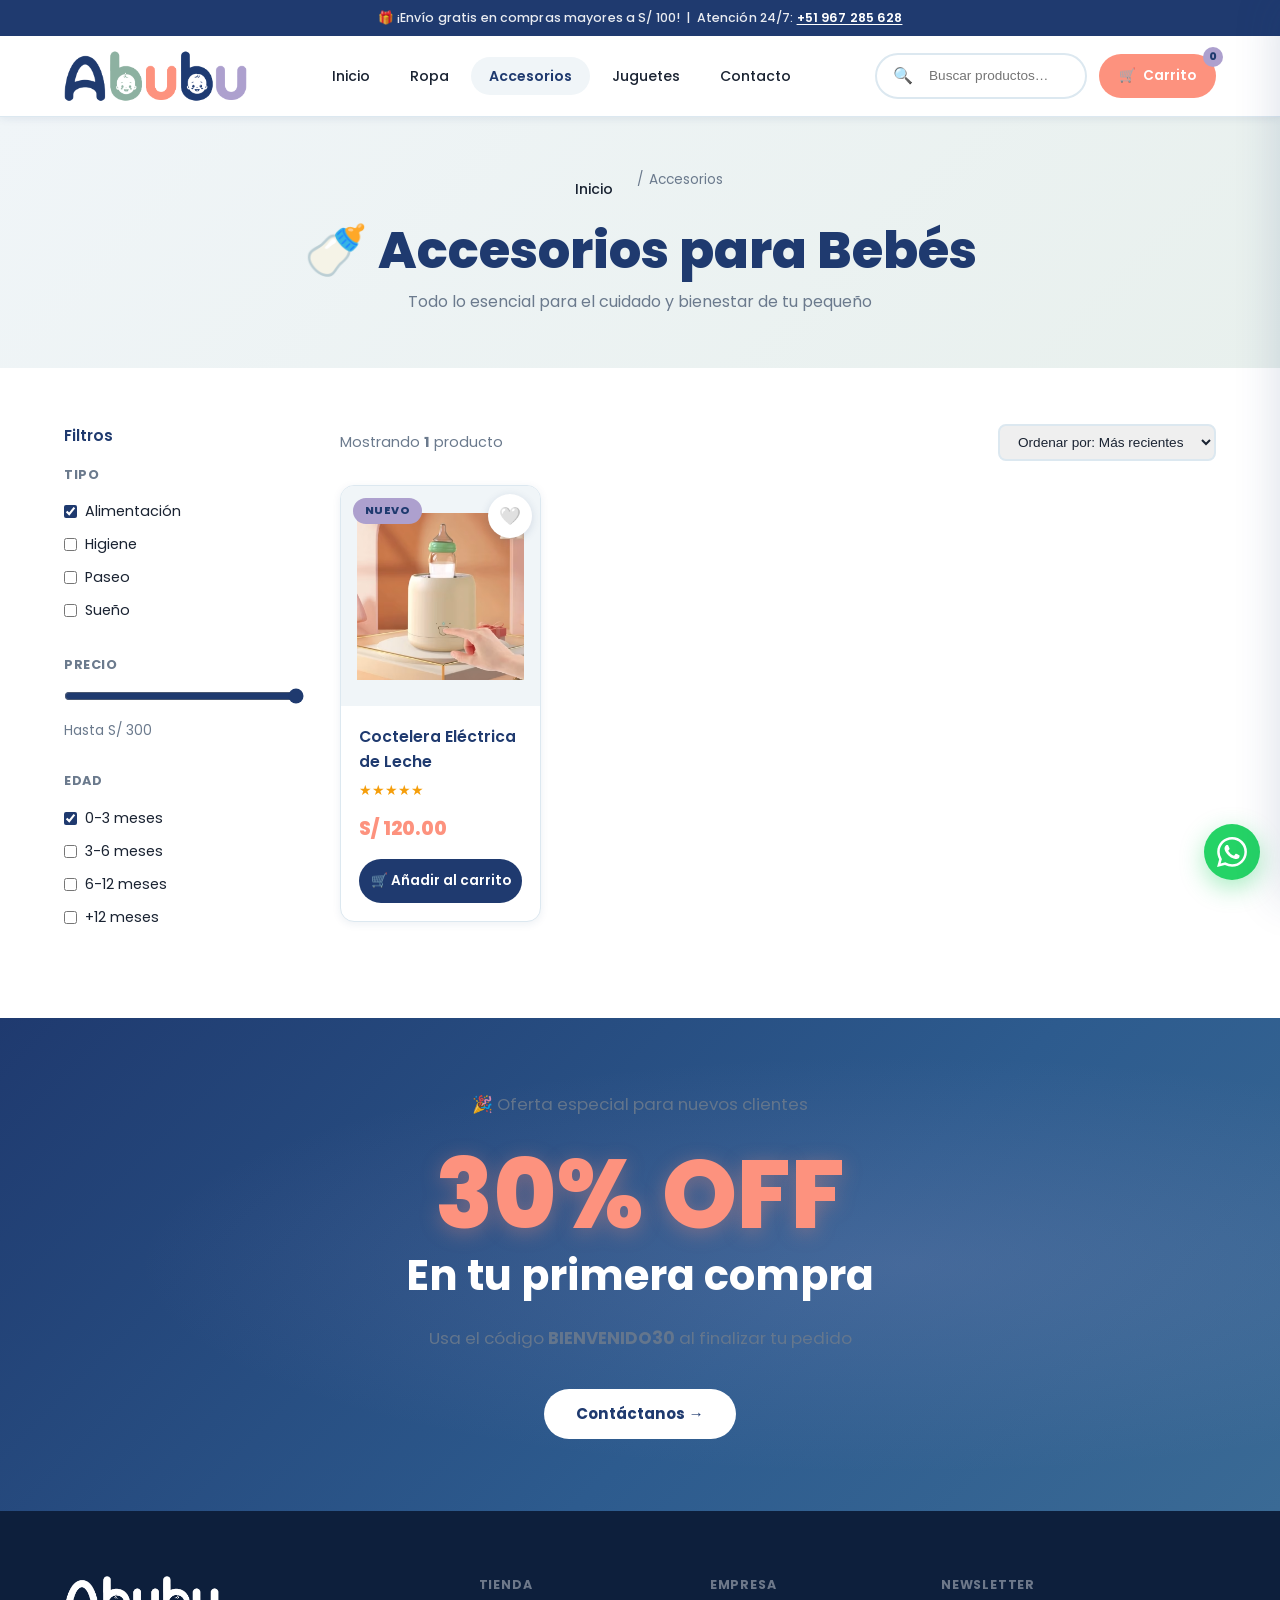
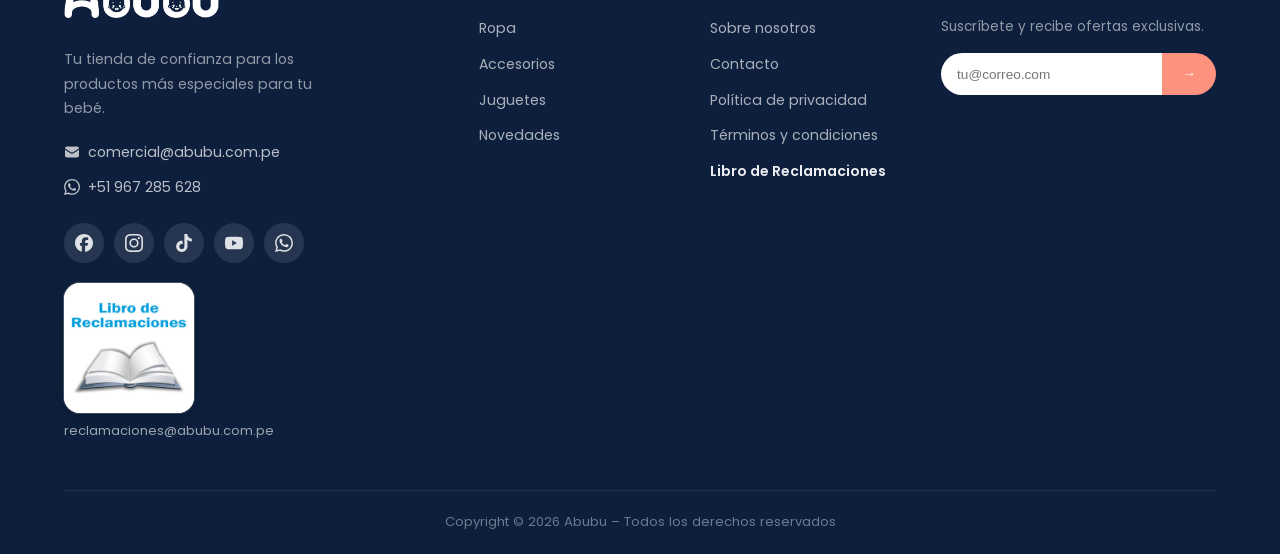
<file: accesorios.html>
<!DOCTYPE html>
<html lang="es">
<head>
  <meta charset="UTF-8">
  <meta name="viewport" content="width=device-width, initial-scale=1.0">

  <!-- ══ SEO PRINCIPAL ══ -->
  <title>Accesorios para Bebés – Cocteleras, Biberones y más | Abubu</title>
  <meta name="description" content="Accesorios esenciales para el cuidado de tu bebé en Perú. Cocteleras eléctricas, biberones, chupetes y más. Compra segura en abubu.com.pe">
  <meta name="keywords" content="accesorios bebé Perú, coctelera eléctrica leche, biberón bebé, chupete bebé, accesorios cuidado bebé, accesorios bebé Lima">
  <meta name="author" content="Abubu">
  <meta name="robots" content="index, follow, max-snippet:-1, max-image-preview:large, max-video-preview:-1">
  <meta name="theme-color" content="#1f3a6f">
  <link rel="icon" href="img/favicon.ico" sizes="any">
  <link rel="icon" type="image/png" sizes="32x32" href="img/favicon-32.png">
  <link rel="icon" type="image/png" sizes="192x192" href="img/favicon-192.png">
  <link rel="apple-touch-icon" href="img/apple-touch-icon.png">
  <link rel="canonical" href="https://abubu.com.pe/accesorios.html">
  <meta name="google-site-verification" content="PEGA_AQUI_TU_CODIGO_GSC">

  <!-- ══ OPEN GRAPH ══ -->
  <meta property="og:type"        content="website">
  <meta property="og:url"         content="https://abubu.com.pe/accesorios.html">
  <meta property="og:title"       content="Accesorios para Bebés – Cocteleras, Biberones y más | Abubu">
  <meta property="og:description" content="Accesorios esenciales para el cuidado de tu bebé. Cocteleras eléctricas, biberones, chupetes y más.">
  <meta property="og:image"       content="https://abubu.com.pe/img/LOGO%20-%20ABUBU.png">
  <meta property="og:site_name"   content="Abubu">
  <meta property="og:locale"      content="es_PE">

  <!-- ══ TWITTER CARD ══ -->
  <meta name="twitter:card"        content="summary_large_image">
  <meta name="twitter:title"       content="Accesorios para Bebés – Cocteleras, Biberones y más | Abubu">
  <meta name="twitter:description" content="Accesorios esenciales para el cuidado de tu bebé. Envío rápido en Perú.">
  <meta name="twitter:image"       content="https://abubu.com.pe/img/LOGO%20-%20ABUBU.png">

  <!-- ══ FUENTES ══ -->
  <link rel="preconnect" href="https://fonts.googleapis.com">
  <link rel="preconnect" href="https://fonts.gstatic.com" crossorigin>
  <link href="https://fonts.googleapis.com/css2?family=Poppins:wght@400;500;600;700;800&display=swap" rel="stylesheet">
  <link rel="stylesheet" href="css/styles.css">

  <!-- ══ DATOS ESTRUCTURADOS JSON-LD ══ -->
  <script type="application/ld+json">
  {
    "@context": "https://schema.org",
    "@type": "CollectionPage",
    "name": "Accesorios para Bebés – Abubu",
    "url": "https://abubu.com.pe/accesorios.html",
    "description": "Accesorios esenciales para el cuidado de tu bebé. Cocteleras, biberones, chupetes y más.",
    "isPartOf": {"@type": "WebSite", "name": "Abubu", "url": "https://abubu.com.pe"},
    "breadcrumb": {
      "@type": "BreadcrumbList",
      "itemListElement": [
        {"@type":"ListItem","position":1,"name":"Inicio","item":"https://abubu.com.pe/"},
        {"@type":"ListItem","position":2,"name":"Accesorios","item":"https://abubu.com.pe/accesorios.html"}
      ]
    }
  }
  </script>
</head>
<body>

<!-- ===== HEADER ===== -->
<header>
  <div class="header-top">
    🎁 ¡Envío gratis en compras mayores a S/ 100! &nbsp;|&nbsp; Atención 24/7:
    <a href="https://wa.me/51967285628" target="_blank" rel="noopener noreferrer">+51 967 285 628</a>
  </div>
  <div class="header-main container">
    <a href="index.html" class="logo">
      <img src="img/LOGO - ABUBU.png" alt="Abubu – Tienda para bebés">
    </a>

    <nav>
      <ul>
        <li><a href="index.html">Inicio</a></li>
        <li><a href="ropa.html">Ropa</a></li>
        <li><a href="accesorios.html" class="active">Accesorios</a></li>
        <li><a href="juguetes.html">Juguetes</a></li>
        <li><a href="contacto.html">Contacto</a></li>
      </ul>
    </nav>

    <div class="header-actions">
      <div class="search-box">
        <button aria-label="Buscar">🔍</button>
        <input type="text" placeholder="Buscar productos…" aria-label="Buscar productos">
      </div>
      <button class="cart-btn" aria-label="Ver carrito">
        🛒 <span class="cart-label">Carrito</span>
        <span class="cart-count">0</span>
      </button>
      <button class="hamburger" aria-label="Menú">
        <span></span><span></span><span></span>
      </button>
    </div>
  </div>
</header>

<!-- ===== PAGE HERO ===== -->
<section class="page-hero">
  <div class="container">
    <nav class="breadcrumb" aria-label="Breadcrumb">
      <a href="index.html">Inicio</a> <span>/</span> <span>Accesorios</span>
    </nav>
    <h1>🍼 Accesorios para Bebés</h1>
    <p>Todo lo esencial para el cuidado y bienestar de tu pequeño</p>
  </div>
</section>

<!-- ===== SHOP LAYOUT ===== -->
<div class="container">
  <div class="shop-layout">

    <!-- FILTROS -->
    <aside class="filters">
      <h3>Filtros</h3>

      <div class="filter-group">
        <h4>Tipo</h4>
        <label><input type="checkbox" checked> Alimentación</label>
        <label><input type="checkbox"> Higiene</label>
        <label><input type="checkbox"> Paseo</label>
        <label><input type="checkbox"> Sueño</label>
      </div>

      <div class="filter-group">
        <h4>Precio</h4>
        <input type="range" class="price-slider" min="0" max="300" value="300">
        <p style="font-size:.85rem; margin-top:8px;">Hasta S/ 300</p>
      </div>

      <div class="filter-group">
        <h4>Edad</h4>
        <label><input type="checkbox" checked> 0-3 meses</label>
        <label><input type="checkbox"> 3-6 meses</label>
        <label><input type="checkbox"> 6-12 meses</label>
        <label><input type="checkbox"> +12 meses</label>
      </div>
    </aside>

    <!-- PRODUCTOS -->
    <div class="shop-products">
      <div class="shop-top">
        <p>Mostrando <strong>1</strong> producto</p>
        <select class="sort-select" aria-label="Ordenar por">
          <option>Ordenar por: Más recientes</option>
          <option>Precio: Menor a mayor</option>
          <option>Precio: Mayor a menor</option>
          <option>Más vendidos</option>
        </select>
      </div>

      <div class="products-grid">

        <div class="product-card">
          <div class="product-img">
            <span class="product-tag">Nuevo</span>
            <img src="img/productos/coctelera-electrica.avif" alt="Coctelera Eléctrica de Leche">
            <button class="wishlist-btn" aria-label="Favoritos">🤍</button>
          </div>
          <div class="product-body">
            <h3>Coctelera Eléctrica de Leche</h3>
            <div class="stars">★★★★★</div>
            <div class="price">S/ 120.00</div>
            <button class="add-cart-btn"
              data-id="coctelera-electrica"
              data-name="Coctelera Eléctrica de Leche"
              data-price="120"
              data-img="img/productos/coctelera-electrica.avif">
              🛒 Añadir al carrito
            </button>
          </div>
        </div>

      </div>
    </div>
  </div>
</div>

<!-- ===== PROMO BANNER ===== -->
<section class="promo-banner">
  <div class="container">
    <p>🎉 Oferta especial para nuevos clientes</p>
    <div class="discount">30% OFF</div>
    <h2>En tu primera compra</h2>
    <p>Usa el código <strong>BIENVENIDO30</strong> al finalizar tu pedido</p>
    <a href="contacto.html" class="promo-cta">Contáctanos →</a>
  </div>
</section>

<!-- ===== FOOTER ===== -->
<footer>
  <div class="container">
    <div class="footer-grid">
      <div class="footer-brand">
        <a href="index.html" class="footer-logo-wrap">
          <img src="img/logo-abubu-blanco.png" alt="Abubu – Tienda para bebés">
        </a>
        <p>Tu tienda de confianza para los productos más especiales para tu bebé.</p>
        <ul class="footer-contact">
          <li>
            <a href="mailto:comercial@abubu.com.pe">
              <svg viewBox="0 0 24 24" aria-hidden="true" focusable="false"><path d="M1.5 8.67v8.58a3 3 0 0 0 3 3h15a3 3 0 0 0 3-3V8.67l-8.928 5.493a3 3 0 0 1-3.144 0L1.5 8.67Z"/><path d="M22.5 6.908V6.75a3 3 0 0 0-3-3h-15a3 3 0 0 0-3 3v.158l9.714 5.978a1.5 1.5 0 0 0 1.572 0L22.5 6.908Z"/></svg>
              comercial@abubu.com.pe
            </a>
          </li>
          <li>
            <a href="https://wa.me/51967285628" target="_blank" rel="noopener noreferrer">
              <svg viewBox="0 0 24 24" aria-hidden="true" focusable="false"><path d="M17.472 14.382c-.297-.149-1.758-.867-2.03-.967-.273-.099-.471-.148-.67.15-.197.297-.767.966-.94 1.164-.173.199-.347.223-.644.075-.297-.15-1.255-.463-2.39-1.475-.883-.788-1.48-1.761-1.653-2.059-.173-.297-.018-.458.13-.606.134-.133.298-.347.446-.52.149-.174.198-.298.298-.497.099-.198.05-.371-.025-.52-.075-.149-.669-1.612-.916-2.207-.242-.579-.487-.5-.669-.51-.173-.008-.371-.01-.57-.01-.198 0-.52.074-.792.372-.272.297-1.04 1.016-1.04 2.479 0 1.462 1.065 2.875 1.213 3.074.149.198 2.096 3.2 5.077 4.487.709.306 1.262.489 1.694.625.712.227 1.36.195 1.871.118.571-.085 1.758-.719 2.006-1.413.248-.694.248-1.289.173-1.413-.074-.124-.272-.198-.57-.347m-5.421 7.403h-.004a9.87 9.87 0 01-5.031-1.378l-.361-.214-3.741.982.998-3.648-.235-.374a9.86 9.86 0 01-1.51-5.26c.001-5.45 4.436-9.884 9.888-9.884 2.64 0 5.122 1.03 6.988 2.898a9.825 9.825 0 012.893 6.994c-.003 5.45-4.437 9.884-9.885 9.884m8.413-18.297A11.815 11.815 0 0012.05 0C5.495 0 .16 5.335.157 11.892c0 2.096.547 4.142 1.588 5.945L.057 24l6.305-1.654a11.882 11.882 0 005.683 1.448h.005c6.554 0 11.89-5.335 11.893-11.893a11.821 11.821 0 00-3.48-8.413Z"/></svg>
              +51 967 285 628
            </a>
          </li>
        </ul>
        <div class="footer-social">
          <a href="https://www.facebook.com/somosabubu" target="_blank" rel="noopener noreferrer" aria-label="Abubu en Facebook"><svg viewBox="0 0 24 24" aria-hidden="true" focusable="false"><path d="M9.101 23.691v-7.98H6.627v-3.667h2.474v-1.58c0-4.085 1.848-5.978 5.858-5.978.401 0 .955.042 1.468.103a8.68 8.68 0 0 1 1.141.195v3.325a8.623 8.623 0 0 0-.653-.036 26.805 26.805 0 0 0-.733-.009c-.707 0-1.259.096-1.675.309a1.686 1.686 0 0 0-.679.622c-.258.42-.374.995-.374 1.752v1.297h3.919l-.386 2.103-.287 1.564h-3.246v8.245C19.396 23.238 24 18.179 24 12.044c0-6.627-5.373-12-12-12s-12 5.373-12 12c0 5.628 3.874 10.35 9.101 11.647Z"/></svg></a>
          <a href="https://www.instagram.com/somosabubu/" target="_blank" rel="noopener noreferrer" aria-label="Abubu en Instagram"><svg viewBox="0 0 24 24" aria-hidden="true" focusable="false"><path d="M7.0301.084c-1.2768.0602-2.1487.264-2.911.5634-.7888.3075-1.4575.72-2.1228 1.3877-.6652.6677-1.075 1.3368-1.3802 2.127-.2954.7638-.4956 1.6365-.552 2.914-.0564 1.2775-.0689 1.6882-.0626 4.947.0062 3.2586.0206 3.6671.0825 4.9473.061 1.2765.264 2.1482.5635 2.9107.308.7889.72 1.4573 1.388 2.1228.6679.6655 1.3365 1.0743 2.1285 1.38.7632.295 1.6361.4961 2.9134.552 1.2773.056 1.6884.069 4.9462.0627 3.2578-.0062 3.668-.0207 4.9478-.0814 1.28-.0607 2.147-.2652 2.9098-.5633.7889-.3086 1.4578-.72 2.1228-1.3881.665-.6682 1.0745-1.3378 1.3795-2.1284.2957-.7632.4966-1.636.552-2.9124.056-1.2809.0692-1.6898.063-4.948-.0063-3.2583-.021-3.6668-.0817-4.9465-.0607-1.2797-.264-2.1487-.5633-2.9117-.3084-.7889-.72-1.4568-1.3876-2.1228C21.2982 1.33 20.628.9208 19.8378.6165 19.074.321 18.2017.1197 16.9244.0645 15.6471.0093 15.236-.005 11.977.0014 8.718.0076 8.31.0215 7.0301.0839m.1402 21.6932c-1.17-.0509-1.8053-.2453-2.2287-.408-.5606-.216-.96-.4771-1.3819-.895-.422-.4178-.6811-.8186-.9-1.378-.1644-.4234-.3624-1.058-.4171-2.228-.0595-1.2645-.072-1.6442-.079-4.848-.007-3.2037.0053-3.583.0607-4.848.05-1.169.2456-1.805.408-2.2282.216-.5613.4762-.96.895-1.3816.4188-.4217.8184-.6814 1.3783-.9003.423-.1651 1.0575-.3614 2.227-.4171 1.2655-.06 1.6447-.072 4.848-.079 3.2033-.007 3.5835.005 4.8495.0608 1.169.0508 1.8053.2445 2.228.408.5608.216.96.4754 1.3816.895.4217.4194.6816.8176.9005 1.3787.1653.4217.3617 1.056.4169 2.2263.0602 1.2655.0739 1.645.0796 4.848.0058 3.203-.0055 3.5834-.061 4.848-.051 1.17-.245 1.8055-.408 2.2294-.216.5604-.4763.96-.8954 1.3814-.419.4215-.8181.6811-1.3783.9-.4224.1649-1.0577.3617-2.2262.4174-1.2656.0595-1.6448.072-4.8493.079-3.2045.007-3.5825-.006-4.848-.0608M16.953 5.5864A1.44 1.44 0 1 0 18.39 4.144a1.44 1.44 0 0 0-1.437 1.4424M5.8385 12.012c.0067 3.4032 2.7706 6.1557 6.173 6.1493 3.4026-.0065 6.157-2.7701 6.1506-6.1733-.0065-3.4032-2.771-6.1565-6.174-6.1498-3.403.0067-6.156 2.771-6.1496 6.1738M8 12.0077a4 4 0 1 1 4.008 3.9921A3.9996 3.9996 0 0 1 8 12.0077"/></svg></a>
          <a href="https://www.tiktok.com/@somosabubu" target="_blank" rel="noopener noreferrer" aria-label="Abubu en TikTok"><svg viewBox="0 0 24 24" aria-hidden="true" focusable="false"><path d="M12.525.02c1.31-.02 2.61-.01 3.91-.02.08 1.53.63 3.09 1.75 4.17 1.12 1.11 2.7 1.62 4.24 1.79v4.03c-1.44-.05-2.89-.35-4.2-.97-.57-.26-1.1-.59-1.62-.93-.01 2.92.01 5.84-.02 8.75-.08 1.4-.54 2.79-1.35 3.94-1.31 1.92-3.58 3.17-5.91 3.21-1.43.08-2.86-.31-4.08-1.03-2.02-1.19-3.44-3.37-3.65-5.71-.02-.5-.03-1-.01-1.49.18-1.9 1.12-3.72 2.58-4.96 1.66-1.44 3.98-2.13 6.15-1.72.02 1.48-.04 2.96-.04 4.44-.99-.32-2.15-.23-3.02.37-.63.41-1.11 1.04-1.36 1.75-.21.51-.15 1.07-.14 1.61.24 1.64 1.82 3.02 3.5 2.87 1.12-.01 2.19-.66 2.77-1.61.19-.33.4-.67.41-1.06.1-1.79.06-3.57.07-5.36.01-4.03-.01-8.05.02-12.07z"/></svg></a>
          <a href="https://www.youtube.com/@somosabubu" target="_blank" rel="noopener noreferrer" aria-label="Abubu en YouTube"><svg viewBox="0 0 24 24" aria-hidden="true" focusable="false"><path d="M23.498 6.186a3.016 3.016 0 0 0-2.122-2.136C19.505 3.545 12 3.545 12 3.545s-7.505 0-9.377.505A3.017 3.017 0 0 0 .502 6.186C0 8.07 0 12 0 12s0 3.93.502 5.814a3.016 3.016 0 0 0 2.122 2.136c1.871.505 9.376.505 9.376.505s7.505 0 9.377-.505a3.015 3.015 0 0 0 2.122-2.136C24 15.93 24 12 24 12s0-3.93-.502-5.814zM9.545 15.568V8.432L15.818 12l-6.273 3.568z"/></svg></a>
          <a href="https://wa.me/51967285628" target="_blank" rel="noopener noreferrer" aria-label="Escríbenos por WhatsApp"><svg viewBox="0 0 24 24" aria-hidden="true" focusable="false"><path d="M17.472 14.382c-.297-.149-1.758-.867-2.03-.967-.273-.099-.471-.148-.67.15-.197.297-.767.966-.94 1.164-.173.199-.347.223-.644.075-.297-.15-1.255-.463-2.39-1.475-.883-.788-1.48-1.761-1.653-2.059-.173-.297-.018-.458.13-.606.134-.133.298-.347.446-.52.149-.174.198-.298.298-.497.099-.198.05-.371-.025-.52-.075-.149-.669-1.612-.916-2.207-.242-.579-.487-.5-.669-.51-.173-.008-.371-.01-.57-.01-.198 0-.52.074-.792.372-.272.297-1.04 1.016-1.04 2.479 0 1.462 1.065 2.875 1.213 3.074.149.198 2.096 3.2 5.077 4.487.709.306 1.262.489 1.694.625.712.227 1.36.195 1.871.118.571-.085 1.758-.719 2.006-1.413.248-.694.248-1.289.173-1.413-.074-.124-.272-.198-.57-.347m-5.421 7.403h-.004a9.87 9.87 0 01-5.031-1.378l-.361-.214-3.741.982.998-3.648-.235-.374a9.86 9.86 0 01-1.51-5.26c.001-5.45 4.436-9.884 9.888-9.884 2.64 0 5.122 1.03 6.988 2.898a9.825 9.825 0 012.893 6.994c-.003 5.45-4.437 9.884-9.885 9.884m8.413-18.297A11.815 11.815 0 0012.05 0C5.495 0 .16 5.335.157 11.892c0 2.096.547 4.142 1.588 5.945L.057 24l6.305-1.654a11.882 11.882 0 005.683 1.448h.005c6.554 0 11.89-5.335 11.893-11.893a11.821 11.821 0 00-3.48-8.413Z"/></svg></a>
        </div>

        <div class="footer-lr-card">
          <a class="footer-lr-card__link" href="libro-reclamaciones.php" aria-label="Abrir el Libro de Reclamaciones Virtual">
            <picture>
              <source srcset="img/libro-reclamaciones-card.webp" type="image/webp">
              <img src="img/libro-reclamaciones-card.png" alt="Libro de Reclamaciones virtual – INDECOPI" width="600" height="600" loading="lazy" decoding="async">
            </picture>
          </a>
          <a class="footer-lr-card__mail" href="mailto:reclamaciones@abubu.com.pe">reclamaciones@abubu.com.pe</a>
        </div>

      </div>
      <div class="footer-col">
        <h4>Tienda</h4>
        <ul>
          <li><a href="ropa.html">Ropa</a></li>
          <li><a href="accesorios.html">Accesorios</a></li>
          <li><a href="juguetes.html">Juguetes</a></li>
          <li><a href="index.html#nuevos-ingresos">Novedades</a></li>
        </ul>
      </div>
      <div class="footer-col">
        <h4>Empresa</h4>
        <ul>
          <li><a href="#">Sobre nosotros</a></li>
          <li><a href="contacto.html">Contacto</a></li>
          <li><a href="#">Política de privacidad</a></li>
          <li><a href="#">Términos y condiciones</a></li>
          <li><a href="libro-reclamaciones.php" class="footer-legal-link">Libro de Reclamaciones</a></li>
        </ul>
      </div>
      <div class="footer-newsletter footer-col">
        <h4>Newsletter</h4>
        <p>Suscríbete y recibe ofertas exclusivas.</p>
        <form class="newsletter-form" id="newsletter-form">
          <input type="email" placeholder="tu@correo.com" required>
          <button type="submit">→</button>
        </form>

      </div>
    </div>
    <div class="footer-bottom">
      <p>Copyright © 2026 Abubu – Todos los derechos reservados</p>
    </div>
  </div>
</footer>

<!-- ===== CART SIDEBAR ===== -->
<div class="cart-overlay" id="cart-overlay"></div>
<div class="cart-sidebar" id="cart-sidebar">
  <div class="cart-header">
    <h3>🛒 Mi Carrito</h3>
    <button class="close-cart" aria-label="Cerrar carrito">✕</button>
  </div>
  <div class="cart-items" id="cart-items"></div>
  <div class="cart-footer">
    <div class="cart-total">
      <strong>Total:</strong>
      <span class="total-price cart-total-amount">S/ 0.00</span>
    </div>
    <button class="btn btn-primary">
      Proceder al pago →
    </button>
  </div>
</div>

<!-- ===== WHATSAPP FLOTANTE ===== -->
<a href="https://wa.me/51967285628?text=Hola%20Abubu%2C%20quiero%20informaci%C3%B3n%20sobre%20sus%20productos" class="whatsapp-float" target="_blank" rel="noopener noreferrer" aria-label="Escríbenos por WhatsApp">
  <svg viewBox="0 0 24 24" aria-hidden="true" focusable="false"><path d="M17.472 14.382c-.297-.149-1.758-.867-2.03-.967-.273-.099-.471-.148-.67.15-.197.297-.767.966-.94 1.164-.173.199-.347.223-.644.075-.297-.15-1.255-.463-2.39-1.475-.883-.788-1.48-1.761-1.653-2.059-.173-.297-.018-.458.13-.606.134-.133.298-.347.446-.52.149-.174.198-.298.298-.497.099-.198.05-.371-.025-.52-.075-.149-.669-1.612-.916-2.207-.242-.579-.487-.5-.669-.51-.173-.008-.371-.01-.57-.01-.198 0-.52.074-.792.372-.272.297-1.04 1.016-1.04 2.479 0 1.462 1.065 2.875 1.213 3.074.149.198 2.096 3.2 5.077 4.487.709.306 1.262.489 1.694.625.712.227 1.36.195 1.871.118.571-.085 1.758-.719 2.006-1.413.248-.694.248-1.289.173-1.413-.074-.124-.272-.198-.57-.347m-5.421 7.403h-.004a9.87 9.87 0 01-5.031-1.378l-.361-.214-3.741.982.998-3.648-.235-.374a9.86 9.86 0 01-1.51-5.26c.001-5.45 4.436-9.884 9.888-9.884 2.64 0 5.122 1.03 6.988 2.898a9.825 9.825 0 012.893 6.994c-.003 5.45-4.437 9.884-9.885 9.884m8.413-18.297A11.815 11.815 0 0012.05 0C5.495 0 .16 5.335.157 11.892c0 2.096.547 4.142 1.588 5.945L.057 24l6.305-1.654a11.882 11.882 0 005.683 1.448h.005c6.554 0 11.89-5.335 11.893-11.893a11.821 11.821 0 00-3.48-8.413Z"/></svg>
</a>
<script src="js/main.js"></script>
</body>
</html>
</file>
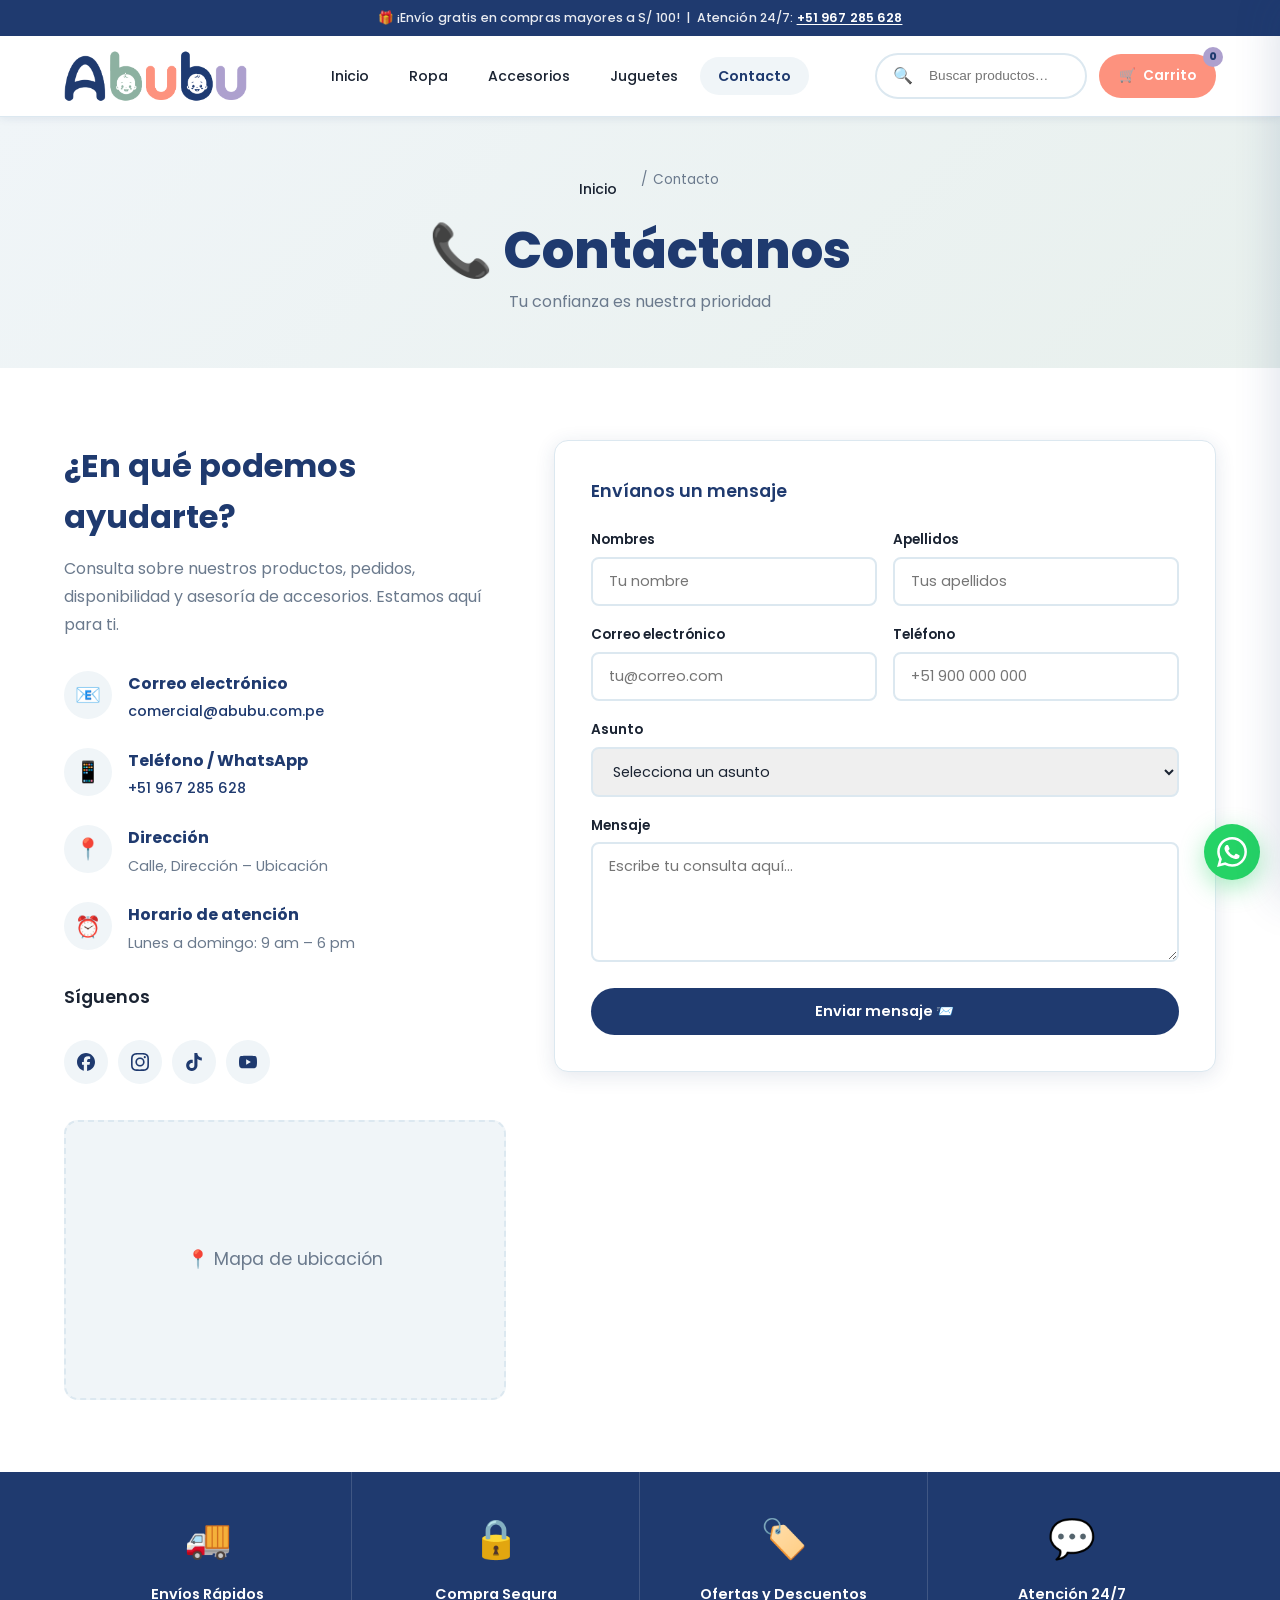
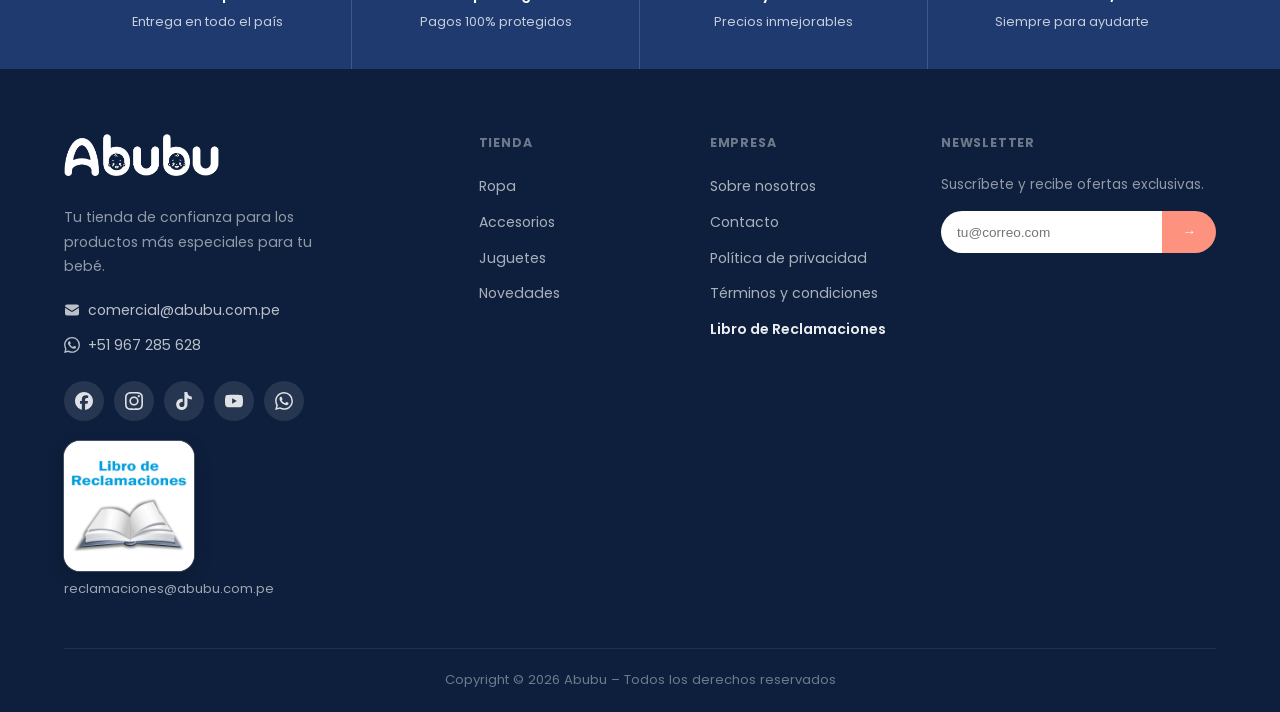
<file: contacto.html>
<!DOCTYPE html>
<html lang="es">
<head>
  <meta charset="UTF-8">
  <meta name="viewport" content="width=device-width, initial-scale=1.0">

  <!-- ══ SEO PRINCIPAL ══ -->
  <title>Contacto – Escríbenos por WhatsApp o Correo | Abubu</title>
  <meta name="description" content="Contáctanos para consultas sobre productos Abubu, pedidos, disponibilidad y envíos en Perú. Atención 24/7 por WhatsApp +51 967 285 628 y correo comercial@abubu.com.pe">
  <meta name="keywords" content="contacto Abubu, WhatsApp tienda bebé Perú, atención al cliente bebé, consultas productos bebé, pedidos bebé Lima">
  <meta name="author" content="Abubu">
  <meta name="robots" content="index, follow">
  <meta name="theme-color" content="#1f3a6f">
  <link rel="icon" href="img/favicon.ico" sizes="any">
  <link rel="icon" type="image/png" sizes="32x32" href="img/favicon-32.png">
  <link rel="icon" type="image/png" sizes="192x192" href="img/favicon-192.png">
  <link rel="apple-touch-icon" href="img/apple-touch-icon.png">
  <link rel="canonical" href="https://abubu.com.pe/contacto.html">
  <meta name="google-site-verification" content="PEGA_AQUI_TU_CODIGO_GSC">

  <!-- ══ OPEN GRAPH ══ -->
  <meta property="og:type"        content="website">
  <meta property="og:url"         content="https://abubu.com.pe/contacto.html">
  <meta property="og:title"       content="Contacto – Abubu Tienda para Bebés">
  <meta property="og:description" content="Contáctanos por WhatsApp +51 967 285 628 o correo comercial@abubu.com.pe. Atención 24/7.">
  <meta property="og:image"       content="https://abubu.com.pe/img/LOGO%20-%20ABUBU.png">
  <meta property="og:site_name"   content="Abubu">
  <meta property="og:locale"      content="es_PE">

  <!-- ══ TWITTER CARD ══ -->
  <meta name="twitter:card"        content="summary_large_image">
  <meta name="twitter:title"       content="Contacto – Abubu Tienda para Bebés">
  <meta name="twitter:description" content="Contáctanos por WhatsApp +51 967 285 628 o correo comercial@abubu.com.pe. Atención 24/7.">
  <meta name="twitter:image"       content="https://abubu.com.pe/img/LOGO%20-%20ABUBU.png">

  <!-- ══ FUENTES ══ -->
  <link rel="preconnect" href="https://fonts.googleapis.com">
  <link rel="preconnect" href="https://fonts.gstatic.com" crossorigin>
  <link href="https://fonts.googleapis.com/css2?family=Poppins:wght@400;500;600;700;800&display=swap" rel="stylesheet">
  <link rel="stylesheet" href="css/styles.css">

  <!-- ══ DATOS ESTRUCTURADOS JSON-LD ══ -->
  <script type="application/ld+json">
  {
    "@context": "https://schema.org",
    "@type": "ContactPage",
    "name": "Contacto – Abubu",
    "url": "https://abubu.com.pe/contacto.html",
    "isPartOf": {"@type": "WebSite", "name": "Abubu", "url": "https://abubu.com.pe"},
    "mainEntity": {
      "@type": "LocalBusiness",
      "name": "Abubu",
      "telephone": "+51967285628",
      "email": "comercial@abubu.com.pe",
      "sameAs": [
        "https://www.facebook.com/somosabubu",
        "https://www.instagram.com/somosabubu/",
        "https://www.tiktok.com/@somosabubu",
        "https://www.youtube.com/@somosabubu"
      ],
      "url": "https://abubu.com.pe",
      "address": {"@type": "PostalAddress", "addressCountry": "PE", "addressLocality": "Lima"},
      "openingHours": "Mo-Su 09:00-18:00"
    },
    "breadcrumb": {
      "@type": "BreadcrumbList",
      "itemListElement": [
        {"@type":"ListItem","position":1,"name":"Inicio","item":"https://abubu.com.pe/"},
        {"@type":"ListItem","position":2,"name":"Contacto","item":"https://abubu.com.pe/contacto.html"}
      ]
    }
  }
  </script>

  <style>
    .contact-section { padding: 72px 0; }
    .map-placeholder {
      background: var(--bg-soft); border-radius: var(--radius);
      height: 280px; display: flex; align-items: center;
      justify-content: center; color: var(--text-light);
      font-size: 1.1rem; margin-top: 36px;
      border: 2px dashed var(--border);
    }
    .schedule-grid { display: grid; grid-template-columns: 1fr 1fr; gap: 8px; margin-top: 16px; }
    .schedule-item {
      background: var(--bg-soft); border-radius: 8px;
      padding: 10px 14px; font-size: .85rem;
    }
    .schedule-item strong { display: block; font-size: .8rem; color: var(--text-light); }
  </style>
</head>
<body>

<!-- ===== HEADER ===== -->
<header>
  <div class="header-top">
    🎁 ¡Envío gratis en compras mayores a S/ 100! &nbsp;|&nbsp; Atención 24/7:
    <a href="https://wa.me/51967285628" target="_blank" rel="noopener noreferrer">+51 967 285 628</a>
  </div>
  <div class="header-main container">
    <a href="index.html" class="logo">
      <img src="img/LOGO - ABUBU.png" alt="Abubu – Tienda para bebés">
    </a>

    <nav>
      <ul>
        <li><a href="index.html">Inicio</a></li>
        <li><a href="ropa.html">Ropa</a></li>
        <li><a href="accesorios.html">Accesorios</a></li>
        <li><a href="juguetes.html">Juguetes</a></li>
        <li><a href="contacto.html" class="active">Contacto</a></li>
      </ul>
    </nav>

    <div class="header-actions">
      <div class="search-box">
        <button aria-label="Buscar">🔍</button>
        <input type="text" placeholder="Buscar productos…" aria-label="Buscar productos">
      </div>
      <button class="cart-btn" aria-label="Ver carrito">
        🛒 <span class="cart-label">Carrito</span>
        <span class="cart-count">0</span>
      </button>
      <button class="hamburger" aria-label="Menú">
        <span></span><span></span><span></span>
      </button>
    </div>
  </div>
</header>

<!-- ===== PAGE HERO ===== -->
<section class="page-hero">
  <div class="container">
    <nav class="breadcrumb" aria-label="Breadcrumb">
      <a href="index.html">Inicio</a> <span>/</span> <span>Contacto</span>
    </nav>
    <h1>📞 Contáctanos</h1>
    <p>Tu confianza es nuestra prioridad</p>
  </div>
</section>

<!-- ===== CONTACT ===== -->
<section class="contact-section">
  <div class="container">
    <div class="contact-grid">

      <!-- INFO -->
      <div class="contact-info">
        <h2>¿En qué podemos ayudarte?</h2>
        <p>Consulta sobre nuestros productos, pedidos, disponibilidad y asesoría de accesorios. Estamos aquí para ti.</p>

        <div class="info-item">
          <div class="info-icon">📧</div>
          <div>
            <strong>Correo electrónico</strong>
            <span><a href="mailto:comercial@abubu.com.pe">comercial@abubu.com.pe</a></span>
          </div>
        </div>

        <div class="info-item">
          <div class="info-icon">📱</div>
          <div>
            <strong>Teléfono / WhatsApp</strong>
            <span><a href="https://wa.me/51967285628" target="_blank" rel="noopener noreferrer">+51 967 285 628</a></span>
          </div>
        </div>

        <div class="info-item">
          <div class="info-icon">📍</div>
          <div>
            <strong>Dirección</strong>
            <span>Calle, Dirección – Ubicación</span>
          </div>
        </div>

        <div class="info-item">
          <div class="info-icon">⏰</div>
          <div>
            <strong>Horario de atención</strong>
            <span>Lunes a domingo: 9 am – 6 pm</span>
          </div>
        </div>

        <h3 style="margin-top:28px; margin-bottom:8px;">Síguenos</h3>
                <div class="social-links">
          <a href="https://www.facebook.com/somosabubu" class="social-link" target="_blank" rel="noopener noreferrer" aria-label="Abubu en Facebook"><svg viewBox="0 0 24 24" aria-hidden="true" focusable="false"><path d="M9.101 23.691v-7.98H6.627v-3.667h2.474v-1.58c0-4.085 1.848-5.978 5.858-5.978.401 0 .955.042 1.468.103a8.68 8.68 0 0 1 1.141.195v3.325a8.623 8.623 0 0 0-.653-.036 26.805 26.805 0 0 0-.733-.009c-.707 0-1.259.096-1.675.309a1.686 1.686 0 0 0-.679.622c-.258.42-.374.995-.374 1.752v1.297h3.919l-.386 2.103-.287 1.564h-3.246v8.245C19.396 23.238 24 18.179 24 12.044c0-6.627-5.373-12-12-12s-12 5.373-12 12c0 5.628 3.874 10.35 9.101 11.647Z"/></svg></a>
          <a href="https://www.instagram.com/somosabubu/" class="social-link" target="_blank" rel="noopener noreferrer" aria-label="Abubu en Instagram"><svg viewBox="0 0 24 24" aria-hidden="true" focusable="false"><path d="M7.0301.084c-1.2768.0602-2.1487.264-2.911.5634-.7888.3075-1.4575.72-2.1228 1.3877-.6652.6677-1.075 1.3368-1.3802 2.127-.2954.7638-.4956 1.6365-.552 2.914-.0564 1.2775-.0689 1.6882-.0626 4.947.0062 3.2586.0206 3.6671.0825 4.9473.061 1.2765.264 2.1482.5635 2.9107.308.7889.72 1.4573 1.388 2.1228.6679.6655 1.3365 1.0743 2.1285 1.38.7632.295 1.6361.4961 2.9134.552 1.2773.056 1.6884.069 4.9462.0627 3.2578-.0062 3.668-.0207 4.9478-.0814 1.28-.0607 2.147-.2652 2.9098-.5633.7889-.3086 1.4578-.72 2.1228-1.3881.665-.6682 1.0745-1.3378 1.3795-2.1284.2957-.7632.4966-1.636.552-2.9124.056-1.2809.0692-1.6898.063-4.948-.0063-3.2583-.021-3.6668-.0817-4.9465-.0607-1.2797-.264-2.1487-.5633-2.9117-.3084-.7889-.72-1.4568-1.3876-2.1228C21.2982 1.33 20.628.9208 19.8378.6165 19.074.321 18.2017.1197 16.9244.0645 15.6471.0093 15.236-.005 11.977.0014 8.718.0076 8.31.0215 7.0301.0839m.1402 21.6932c-1.17-.0509-1.8053-.2453-2.2287-.408-.5606-.216-.96-.4771-1.3819-.895-.422-.4178-.6811-.8186-.9-1.378-.1644-.4234-.3624-1.058-.4171-2.228-.0595-1.2645-.072-1.6442-.079-4.848-.007-3.2037.0053-3.583.0607-4.848.05-1.169.2456-1.805.408-2.2282.216-.5613.4762-.96.895-1.3816.4188-.4217.8184-.6814 1.3783-.9003.423-.1651 1.0575-.3614 2.227-.4171 1.2655-.06 1.6447-.072 4.848-.079 3.2033-.007 3.5835.005 4.8495.0608 1.169.0508 1.8053.2445 2.228.408.5608.216.96.4754 1.3816.895.4217.4194.6816.8176.9005 1.3787.1653.4217.3617 1.056.4169 2.2263.0602 1.2655.0739 1.645.0796 4.848.0058 3.203-.0055 3.5834-.061 4.848-.051 1.17-.245 1.8055-.408 2.2294-.216.5604-.4763.96-.8954 1.3814-.419.4215-.8181.6811-1.3783.9-.4224.1649-1.0577.3617-2.2262.4174-1.2656.0595-1.6448.072-4.8493.079-3.2045.007-3.5825-.006-4.848-.0608M16.953 5.5864A1.44 1.44 0 1 0 18.39 4.144a1.44 1.44 0 0 0-1.437 1.4424M5.8385 12.012c.0067 3.4032 2.7706 6.1557 6.173 6.1493 3.4026-.0065 6.157-2.7701 6.1506-6.1733-.0065-3.4032-2.771-6.1565-6.174-6.1498-3.403.0067-6.156 2.771-6.1496 6.1738M8 12.0077a4 4 0 1 1 4.008 3.9921A3.9996 3.9996 0 0 1 8 12.0077"/></svg></a>
          <a href="https://www.tiktok.com/@somosabubu" class="social-link" target="_blank" rel="noopener noreferrer" aria-label="Abubu en TikTok"><svg viewBox="0 0 24 24" aria-hidden="true" focusable="false"><path d="M12.525.02c1.31-.02 2.61-.01 3.91-.02.08 1.53.63 3.09 1.75 4.17 1.12 1.11 2.7 1.62 4.24 1.79v4.03c-1.44-.05-2.89-.35-4.2-.97-.57-.26-1.1-.59-1.62-.93-.01 2.92.01 5.84-.02 8.75-.08 1.4-.54 2.79-1.35 3.94-1.31 1.92-3.58 3.17-5.91 3.21-1.43.08-2.86-.31-4.08-1.03-2.02-1.19-3.44-3.37-3.65-5.71-.02-.5-.03-1-.01-1.49.18-1.9 1.12-3.72 2.58-4.96 1.66-1.44 3.98-2.13 6.15-1.72.02 1.48-.04 2.96-.04 4.44-.99-.32-2.15-.23-3.02.37-.63.41-1.11 1.04-1.36 1.75-.21.51-.15 1.07-.14 1.61.24 1.64 1.82 3.02 3.5 2.87 1.12-.01 2.19-.66 2.77-1.61.19-.33.4-.67.41-1.06.1-1.79.06-3.57.07-5.36.01-4.03-.01-8.05.02-12.07z"/></svg></a>
          <a href="https://www.youtube.com/@somosabubu" class="social-link" target="_blank" rel="noopener noreferrer" aria-label="Abubu en YouTube"><svg viewBox="0 0 24 24" aria-hidden="true" focusable="false"><path d="M23.498 6.186a3.016 3.016 0 0 0-2.122-2.136C19.505 3.545 12 3.545 12 3.545s-7.505 0-9.377.505A3.017 3.017 0 0 0 .502 6.186C0 8.07 0 12 0 12s0 3.93.502 5.814a3.016 3.016 0 0 0 2.122 2.136c1.871.505 9.376.505 9.376.505s7.505 0 9.377-.505a3.015 3.015 0 0 0 2.122-2.136C24 15.93 24 12 24 12s0-3.93-.502-5.814zM9.545 15.568V8.432L15.818 12l-6.273 3.568z"/></svg></a>
        </div>

        <div class="map-placeholder">
          📍 Mapa de ubicación
        </div>
      </div>

      <!-- FORM -->
      <div class="contact-form">
        <h3>Envíanos un mensaje</h3>
        <form id="contact-form" novalidate>
          <div class="form-row">
            <div class="form-group">
              <label for="nombres">Nombres</label>
              <input type="text" id="nombres" name="nombres" placeholder="Tu nombre" required>
            </div>
            <div class="form-group">
              <label for="apellidos">Apellidos</label>
              <input type="text" id="apellidos" name="apellidos" placeholder="Tus apellidos" required>
            </div>
          </div>

          <div class="form-row">
            <div class="form-group">
              <label for="email">Correo electrónico</label>
              <input type="email" id="email" name="email" placeholder="tu@correo.com" required>
            </div>
            <div class="form-group">
              <label for="telefono">Teléfono</label>
              <input type="tel" id="telefono" name="telefono" placeholder="+51 900 000 000">
            </div>
          </div>

          <div class="form-group">
            <label for="asunto">Asunto</label>
            <select id="asunto" name="asunto">
              <option value="">Selecciona un asunto</option>
              <option>Consulta sobre productos</option>
              <option>Estado de mi pedido</option>
              <option>Disponibilidad de talla/color</option>
              <option>Asesoría de accesorios</option>
              <option>Devoluciones y cambios</option>
              <option>Otro</option>
            </select>
          </div>

          <div class="form-group">
            <label for="mensaje">Mensaje</label>
            <textarea id="mensaje" name="mensaje" placeholder="Escribe tu consulta aquí…" required></textarea>
          </div>

          <button type="submit" class="btn btn-primary" style="width:100%; justify-content:center;">
            Enviar mensaje 📨
          </button>

          <div class="form-success" id="form-success">
            ✅ ¡Mensaje enviado! Te responderemos a la brevedad.
          </div>
        </form>
      </div>

    </div>
  </div>
</section>

<!-- ===== VALUES ===== -->
<section class="values">
  <div class="container">
    <div class="values-grid">
      <div class="value-item">
        <span class="icon">🚚</span>
        <h3>Envíos Rápidos</h3>
        <p>Entrega en todo el país</p>
      </div>
      <div class="value-item">
        <span class="icon">🔒</span>
        <h3>Compra Segura</h3>
        <p>Pagos 100% protegidos</p>
      </div>
      <div class="value-item">
        <span class="icon">🏷️</span>
        <h3>Ofertas y Descuentos</h3>
        <p>Precios inmejorables</p>
      </div>
      <div class="value-item">
        <span class="icon">💬</span>
        <h3>Atención 24/7</h3>
        <p>Siempre para ayudarte</p>
      </div>
    </div>
  </div>
</section>

<!-- ===== FOOTER ===== -->
<footer>
  <div class="container">
    <div class="footer-grid">
      <div class="footer-brand">
        <a href="index.html" class="footer-logo-wrap">
          <img src="img/logo-abubu-blanco.png" alt="Abubu – Tienda para bebés">
        </a>
        <p>Tu tienda de confianza para los productos más especiales para tu bebé.</p>
        <ul class="footer-contact">
          <li>
            <a href="mailto:comercial@abubu.com.pe">
              <svg viewBox="0 0 24 24" aria-hidden="true" focusable="false"><path d="M1.5 8.67v8.58a3 3 0 0 0 3 3h15a3 3 0 0 0 3-3V8.67l-8.928 5.493a3 3 0 0 1-3.144 0L1.5 8.67Z"/><path d="M22.5 6.908V6.75a3 3 0 0 0-3-3h-15a3 3 0 0 0-3 3v.158l9.714 5.978a1.5 1.5 0 0 0 1.572 0L22.5 6.908Z"/></svg>
              comercial@abubu.com.pe
            </a>
          </li>
          <li>
            <a href="https://wa.me/51967285628" target="_blank" rel="noopener noreferrer">
              <svg viewBox="0 0 24 24" aria-hidden="true" focusable="false"><path d="M17.472 14.382c-.297-.149-1.758-.867-2.03-.967-.273-.099-.471-.148-.67.15-.197.297-.767.966-.94 1.164-.173.199-.347.223-.644.075-.297-.15-1.255-.463-2.39-1.475-.883-.788-1.48-1.761-1.653-2.059-.173-.297-.018-.458.13-.606.134-.133.298-.347.446-.52.149-.174.198-.298.298-.497.099-.198.05-.371-.025-.52-.075-.149-.669-1.612-.916-2.207-.242-.579-.487-.5-.669-.51-.173-.008-.371-.01-.57-.01-.198 0-.52.074-.792.372-.272.297-1.04 1.016-1.04 2.479 0 1.462 1.065 2.875 1.213 3.074.149.198 2.096 3.2 5.077 4.487.709.306 1.262.489 1.694.625.712.227 1.36.195 1.871.118.571-.085 1.758-.719 2.006-1.413.248-.694.248-1.289.173-1.413-.074-.124-.272-.198-.57-.347m-5.421 7.403h-.004a9.87 9.87 0 01-5.031-1.378l-.361-.214-3.741.982.998-3.648-.235-.374a9.86 9.86 0 01-1.51-5.26c.001-5.45 4.436-9.884 9.888-9.884 2.64 0 5.122 1.03 6.988 2.898a9.825 9.825 0 012.893 6.994c-.003 5.45-4.437 9.884-9.885 9.884m8.413-18.297A11.815 11.815 0 0012.05 0C5.495 0 .16 5.335.157 11.892c0 2.096.547 4.142 1.588 5.945L.057 24l6.305-1.654a11.882 11.882 0 005.683 1.448h.005c6.554 0 11.89-5.335 11.893-11.893a11.821 11.821 0 00-3.48-8.413Z"/></svg>
              +51 967 285 628
            </a>
          </li>
        </ul>
        <div class="footer-social">
          <a href="https://www.facebook.com/somosabubu" target="_blank" rel="noopener noreferrer" aria-label="Abubu en Facebook"><svg viewBox="0 0 24 24" aria-hidden="true" focusable="false"><path d="M9.101 23.691v-7.98H6.627v-3.667h2.474v-1.58c0-4.085 1.848-5.978 5.858-5.978.401 0 .955.042 1.468.103a8.68 8.68 0 0 1 1.141.195v3.325a8.623 8.623 0 0 0-.653-.036 26.805 26.805 0 0 0-.733-.009c-.707 0-1.259.096-1.675.309a1.686 1.686 0 0 0-.679.622c-.258.42-.374.995-.374 1.752v1.297h3.919l-.386 2.103-.287 1.564h-3.246v8.245C19.396 23.238 24 18.179 24 12.044c0-6.627-5.373-12-12-12s-12 5.373-12 12c0 5.628 3.874 10.35 9.101 11.647Z"/></svg></a>
          <a href="https://www.instagram.com/somosabubu/" target="_blank" rel="noopener noreferrer" aria-label="Abubu en Instagram"><svg viewBox="0 0 24 24" aria-hidden="true" focusable="false"><path d="M7.0301.084c-1.2768.0602-2.1487.264-2.911.5634-.7888.3075-1.4575.72-2.1228 1.3877-.6652.6677-1.075 1.3368-1.3802 2.127-.2954.7638-.4956 1.6365-.552 2.914-.0564 1.2775-.0689 1.6882-.0626 4.947.0062 3.2586.0206 3.6671.0825 4.9473.061 1.2765.264 2.1482.5635 2.9107.308.7889.72 1.4573 1.388 2.1228.6679.6655 1.3365 1.0743 2.1285 1.38.7632.295 1.6361.4961 2.9134.552 1.2773.056 1.6884.069 4.9462.0627 3.2578-.0062 3.668-.0207 4.9478-.0814 1.28-.0607 2.147-.2652 2.9098-.5633.7889-.3086 1.4578-.72 2.1228-1.3881.665-.6682 1.0745-1.3378 1.3795-2.1284.2957-.7632.4966-1.636.552-2.9124.056-1.2809.0692-1.6898.063-4.948-.0063-3.2583-.021-3.6668-.0817-4.9465-.0607-1.2797-.264-2.1487-.5633-2.9117-.3084-.7889-.72-1.4568-1.3876-2.1228C21.2982 1.33 20.628.9208 19.8378.6165 19.074.321 18.2017.1197 16.9244.0645 15.6471.0093 15.236-.005 11.977.0014 8.718.0076 8.31.0215 7.0301.0839m.1402 21.6932c-1.17-.0509-1.8053-.2453-2.2287-.408-.5606-.216-.96-.4771-1.3819-.895-.422-.4178-.6811-.8186-.9-1.378-.1644-.4234-.3624-1.058-.4171-2.228-.0595-1.2645-.072-1.6442-.079-4.848-.007-3.2037.0053-3.583.0607-4.848.05-1.169.2456-1.805.408-2.2282.216-.5613.4762-.96.895-1.3816.4188-.4217.8184-.6814 1.3783-.9003.423-.1651 1.0575-.3614 2.227-.4171 1.2655-.06 1.6447-.072 4.848-.079 3.2033-.007 3.5835.005 4.8495.0608 1.169.0508 1.8053.2445 2.228.408.5608.216.96.4754 1.3816.895.4217.4194.6816.8176.9005 1.3787.1653.4217.3617 1.056.4169 2.2263.0602 1.2655.0739 1.645.0796 4.848.0058 3.203-.0055 3.5834-.061 4.848-.051 1.17-.245 1.8055-.408 2.2294-.216.5604-.4763.96-.8954 1.3814-.419.4215-.8181.6811-1.3783.9-.4224.1649-1.0577.3617-2.2262.4174-1.2656.0595-1.6448.072-4.8493.079-3.2045.007-3.5825-.006-4.848-.0608M16.953 5.5864A1.44 1.44 0 1 0 18.39 4.144a1.44 1.44 0 0 0-1.437 1.4424M5.8385 12.012c.0067 3.4032 2.7706 6.1557 6.173 6.1493 3.4026-.0065 6.157-2.7701 6.1506-6.1733-.0065-3.4032-2.771-6.1565-6.174-6.1498-3.403.0067-6.156 2.771-6.1496 6.1738M8 12.0077a4 4 0 1 1 4.008 3.9921A3.9996 3.9996 0 0 1 8 12.0077"/></svg></a>
          <a href="https://www.tiktok.com/@somosabubu" target="_blank" rel="noopener noreferrer" aria-label="Abubu en TikTok"><svg viewBox="0 0 24 24" aria-hidden="true" focusable="false"><path d="M12.525.02c1.31-.02 2.61-.01 3.91-.02.08 1.53.63 3.09 1.75 4.17 1.12 1.11 2.7 1.62 4.24 1.79v4.03c-1.44-.05-2.89-.35-4.2-.97-.57-.26-1.1-.59-1.62-.93-.01 2.92.01 5.84-.02 8.75-.08 1.4-.54 2.79-1.35 3.94-1.31 1.92-3.58 3.17-5.91 3.21-1.43.08-2.86-.31-4.08-1.03-2.02-1.19-3.44-3.37-3.65-5.71-.02-.5-.03-1-.01-1.49.18-1.9 1.12-3.72 2.58-4.96 1.66-1.44 3.98-2.13 6.15-1.72.02 1.48-.04 2.96-.04 4.44-.99-.32-2.15-.23-3.02.37-.63.41-1.11 1.04-1.36 1.75-.21.51-.15 1.07-.14 1.61.24 1.64 1.82 3.02 3.5 2.87 1.12-.01 2.19-.66 2.77-1.61.19-.33.4-.67.41-1.06.1-1.79.06-3.57.07-5.36.01-4.03-.01-8.05.02-12.07z"/></svg></a>
          <a href="https://www.youtube.com/@somosabubu" target="_blank" rel="noopener noreferrer" aria-label="Abubu en YouTube"><svg viewBox="0 0 24 24" aria-hidden="true" focusable="false"><path d="M23.498 6.186a3.016 3.016 0 0 0-2.122-2.136C19.505 3.545 12 3.545 12 3.545s-7.505 0-9.377.505A3.017 3.017 0 0 0 .502 6.186C0 8.07 0 12 0 12s0 3.93.502 5.814a3.016 3.016 0 0 0 2.122 2.136c1.871.505 9.376.505 9.376.505s7.505 0 9.377-.505a3.015 3.015 0 0 0 2.122-2.136C24 15.93 24 12 24 12s0-3.93-.502-5.814zM9.545 15.568V8.432L15.818 12l-6.273 3.568z"/></svg></a>
          <a href="https://wa.me/51967285628" target="_blank" rel="noopener noreferrer" aria-label="Escríbenos por WhatsApp"><svg viewBox="0 0 24 24" aria-hidden="true" focusable="false"><path d="M17.472 14.382c-.297-.149-1.758-.867-2.03-.967-.273-.099-.471-.148-.67.15-.197.297-.767.966-.94 1.164-.173.199-.347.223-.644.075-.297-.15-1.255-.463-2.39-1.475-.883-.788-1.48-1.761-1.653-2.059-.173-.297-.018-.458.13-.606.134-.133.298-.347.446-.52.149-.174.198-.298.298-.497.099-.198.05-.371-.025-.52-.075-.149-.669-1.612-.916-2.207-.242-.579-.487-.5-.669-.51-.173-.008-.371-.01-.57-.01-.198 0-.52.074-.792.372-.272.297-1.04 1.016-1.04 2.479 0 1.462 1.065 2.875 1.213 3.074.149.198 2.096 3.2 5.077 4.487.709.306 1.262.489 1.694.625.712.227 1.36.195 1.871.118.571-.085 1.758-.719 2.006-1.413.248-.694.248-1.289.173-1.413-.074-.124-.272-.198-.57-.347m-5.421 7.403h-.004a9.87 9.87 0 01-5.031-1.378l-.361-.214-3.741.982.998-3.648-.235-.374a9.86 9.86 0 01-1.51-5.26c.001-5.45 4.436-9.884 9.888-9.884 2.64 0 5.122 1.03 6.988 2.898a9.825 9.825 0 012.893 6.994c-.003 5.45-4.437 9.884-9.885 9.884m8.413-18.297A11.815 11.815 0 0012.05 0C5.495 0 .16 5.335.157 11.892c0 2.096.547 4.142 1.588 5.945L.057 24l6.305-1.654a11.882 11.882 0 005.683 1.448h.005c6.554 0 11.89-5.335 11.893-11.893a11.821 11.821 0 00-3.48-8.413Z"/></svg></a>
        </div>

        <div class="footer-lr-card">
          <a class="footer-lr-card__link" href="libro-reclamaciones.php" aria-label="Abrir el Libro de Reclamaciones Virtual">
            <picture>
              <source srcset="img/libro-reclamaciones-card.webp" type="image/webp">
              <img src="img/libro-reclamaciones-card.png" alt="Libro de Reclamaciones virtual – INDECOPI" width="600" height="600" loading="lazy" decoding="async">
            </picture>
          </a>
          <a class="footer-lr-card__mail" href="mailto:reclamaciones@abubu.com.pe">reclamaciones@abubu.com.pe</a>
        </div>

      </div>
      <div class="footer-col">
        <h4>Tienda</h4>
        <ul>
          <li><a href="ropa.html">Ropa</a></li>
          <li><a href="accesorios.html">Accesorios</a></li>
          <li><a href="juguetes.html">Juguetes</a></li>
          <li><a href="index.html#nuevos-ingresos">Novedades</a></li>
        </ul>
      </div>
      <div class="footer-col">
        <h4>Empresa</h4>
        <ul>
          <li><a href="#">Sobre nosotros</a></li>
          <li><a href="contacto.html">Contacto</a></li>
          <li><a href="#">Política de privacidad</a></li>
          <li><a href="#">Términos y condiciones</a></li>
          <li><a href="libro-reclamaciones.php" class="footer-legal-link">Libro de Reclamaciones</a></li>
        </ul>
      </div>
      <div class="footer-newsletter footer-col">
        <h4>Newsletter</h4>
        <p>Suscríbete y recibe ofertas exclusivas.</p>
        <form class="newsletter-form" id="newsletter-form">
          <input type="email" placeholder="tu@correo.com" required>
          <button type="submit">→</button>
        </form>

      </div>
    </div>
    <div class="footer-bottom">
      <p>Copyright © 2026 Abubu – Todos los derechos reservados</p>
    </div>
  </div>
</footer>

<!-- ===== CART SIDEBAR ===== -->
<div class="cart-overlay" id="cart-overlay"></div>
<div class="cart-sidebar" id="cart-sidebar">
  <div class="cart-header">
    <h3>🛒 Mi Carrito</h3>
    <button class="close-cart" aria-label="Cerrar carrito">✕</button>
  </div>
  <div class="cart-items" id="cart-items"></div>
  <div class="cart-footer">
    <div class="cart-total">
      <strong>Total:</strong>
      <span class="total-price cart-total-amount">S/ 0.00</span>
    </div>
    <button class="btn btn-primary">
      Proceder al pago →
    </button>
  </div>
</div>

<!-- ===== WHATSAPP FLOTANTE ===== -->
<a href="https://wa.me/51967285628?text=Hola%20Abubu%2C%20quiero%20informaci%C3%B3n%20sobre%20sus%20productos" class="whatsapp-float" target="_blank" rel="noopener noreferrer" aria-label="Escríbenos por WhatsApp">
  <svg viewBox="0 0 24 24" aria-hidden="true" focusable="false"><path d="M17.472 14.382c-.297-.149-1.758-.867-2.03-.967-.273-.099-.471-.148-.67.15-.197.297-.767.966-.94 1.164-.173.199-.347.223-.644.075-.297-.15-1.255-.463-2.39-1.475-.883-.788-1.48-1.761-1.653-2.059-.173-.297-.018-.458.13-.606.134-.133.298-.347.446-.52.149-.174.198-.298.298-.497.099-.198.05-.371-.025-.52-.075-.149-.669-1.612-.916-2.207-.242-.579-.487-.5-.669-.51-.173-.008-.371-.01-.57-.01-.198 0-.52.074-.792.372-.272.297-1.04 1.016-1.04 2.479 0 1.462 1.065 2.875 1.213 3.074.149.198 2.096 3.2 5.077 4.487.709.306 1.262.489 1.694.625.712.227 1.36.195 1.871.118.571-.085 1.758-.719 2.006-1.413.248-.694.248-1.289.173-1.413-.074-.124-.272-.198-.57-.347m-5.421 7.403h-.004a9.87 9.87 0 01-5.031-1.378l-.361-.214-3.741.982.998-3.648-.235-.374a9.86 9.86 0 01-1.51-5.26c.001-5.45 4.436-9.884 9.888-9.884 2.64 0 5.122 1.03 6.988 2.898a9.825 9.825 0 012.893 6.994c-.003 5.45-4.437 9.884-9.885 9.884m8.413-18.297A11.815 11.815 0 0012.05 0C5.495 0 .16 5.335.157 11.892c0 2.096.547 4.142 1.588 5.945L.057 24l6.305-1.654a11.882 11.882 0 005.683 1.448h.005c6.554 0 11.89-5.335 11.893-11.893a11.821 11.821 0 00-3.48-8.413Z"/></svg>
</a>
<script src="js/main.js"></script>
</body>
</html>
</file>
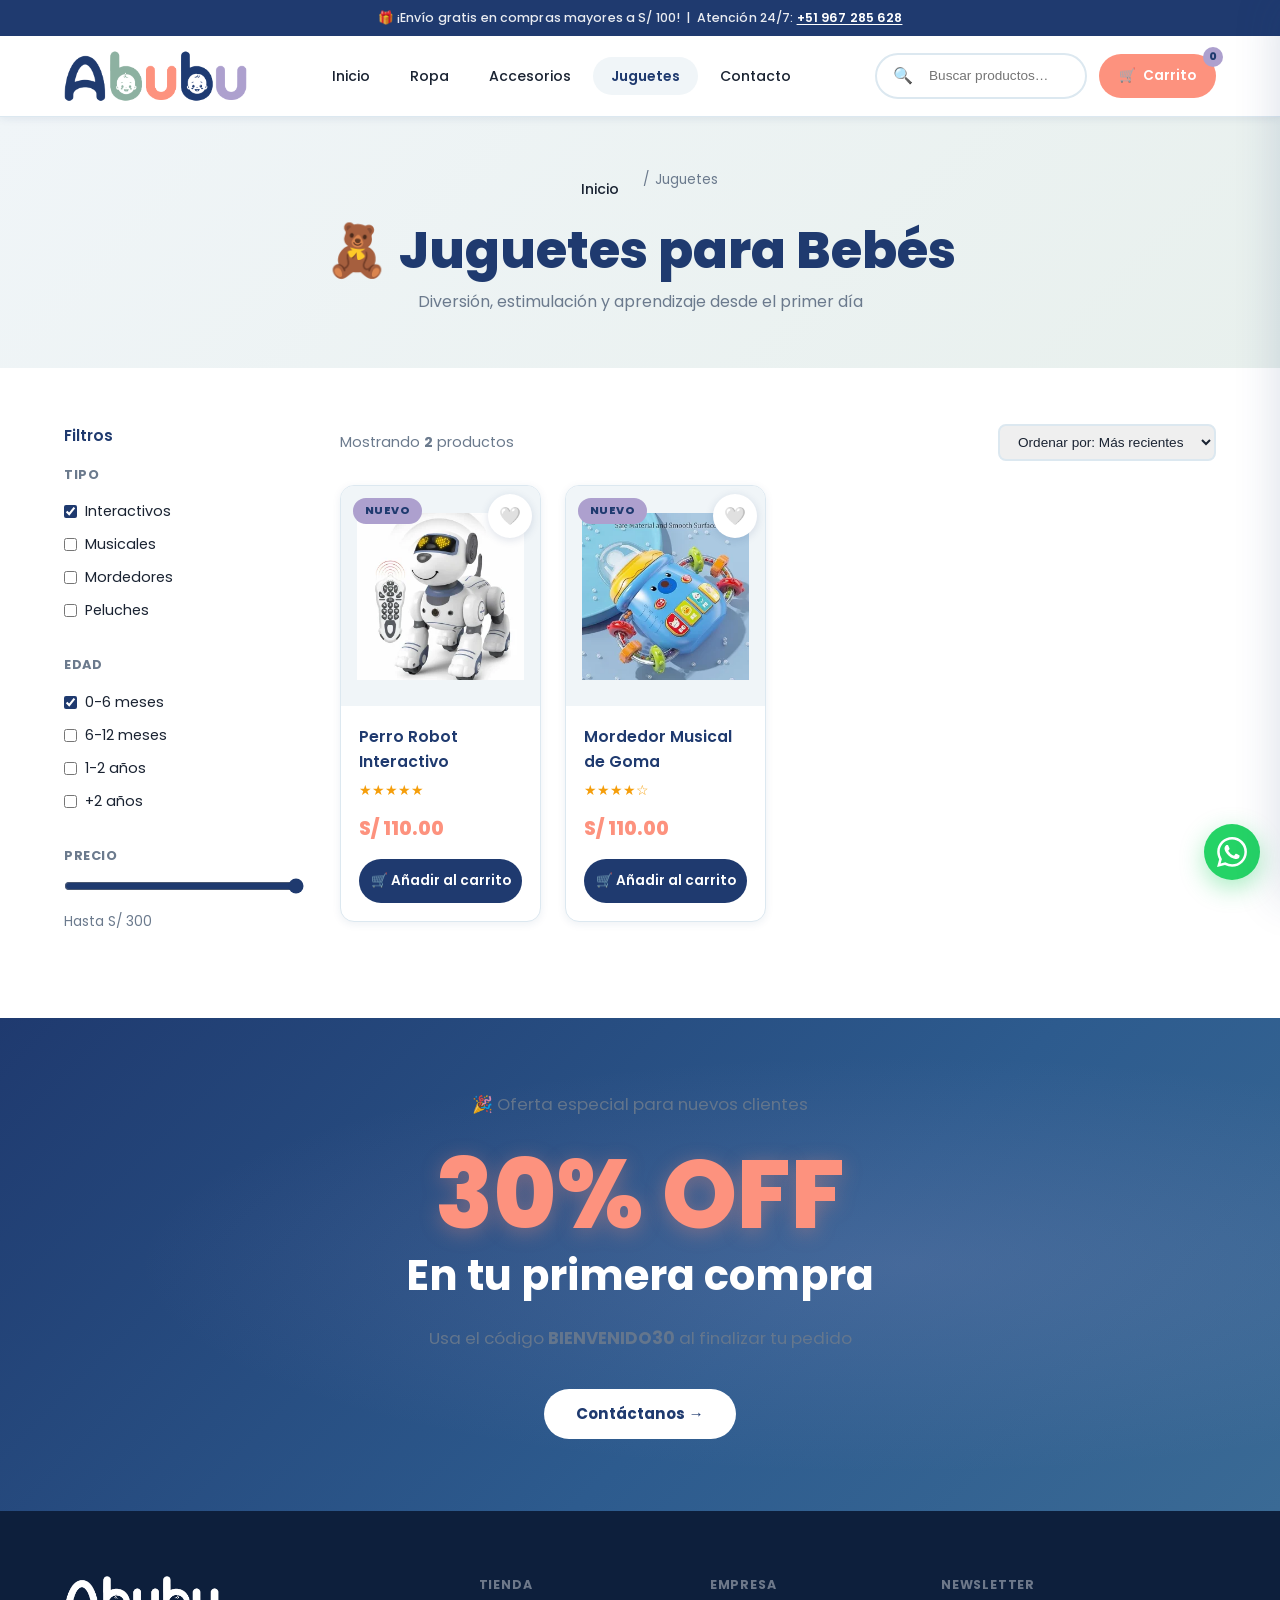
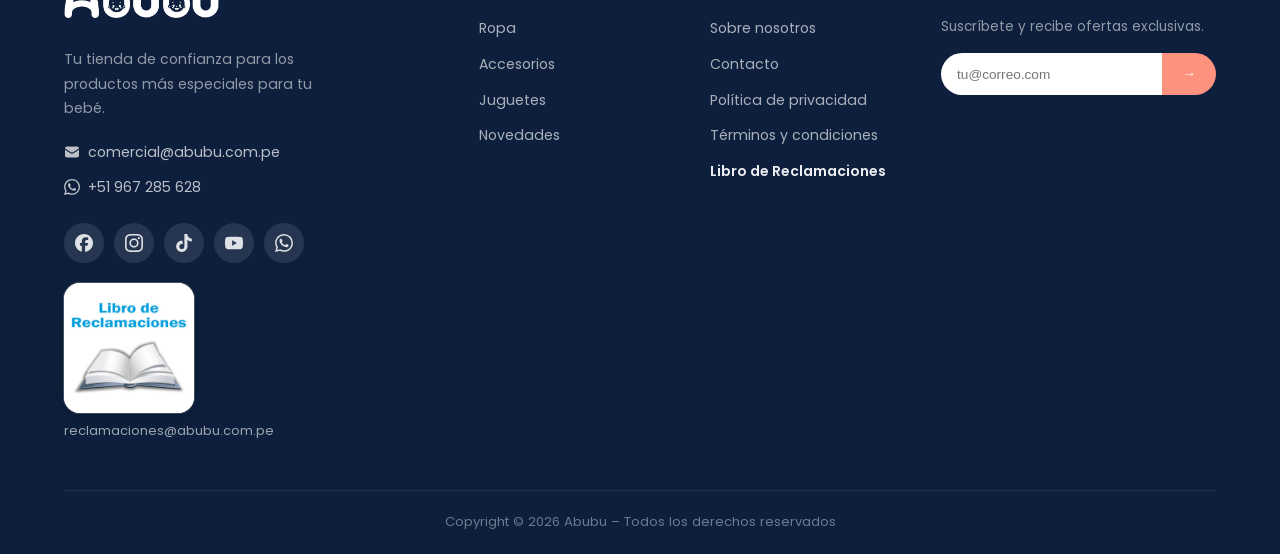
<file: juguetes.html>
<!DOCTYPE html>
<html lang="es">
<head>
  <meta charset="UTF-8">
  <meta name="viewport" content="width=device-width, initial-scale=1.0">

  <!-- ══ SEO PRINCIPAL ══ -->
  <title>Juguetes para Bebés – Educativos e Interactivos | Abubu</title>
  <meta name="description" content="Juguetes educativos e interactivos para bebés en Perú. Perros robot, mordedores musicales, peluches y más. Estimula el desarrollo de tu pequeño en abubu.com.pe">
  <meta name="keywords" content="juguetes bebé Perú, juguetes educativos bebé, mordedor bebé, peluche bebé, juguete interactivo bebé, juguetes Lima, desarrollo bebé">
  <meta name="author" content="Abubu">
  <meta name="robots" content="index, follow, max-snippet:-1, max-image-preview:large, max-video-preview:-1">
  <meta name="theme-color" content="#1f3a6f">
  <link rel="icon" href="img/favicon.ico" sizes="any">
  <link rel="icon" type="image/png" sizes="32x32" href="img/favicon-32.png">
  <link rel="icon" type="image/png" sizes="192x192" href="img/favicon-192.png">
  <link rel="apple-touch-icon" href="img/apple-touch-icon.png">
  <link rel="canonical" href="https://abubu.com.pe/juguetes.html">
  <meta name="google-site-verification" content="PEGA_AQUI_TU_CODIGO_GSC">

  <!-- ══ OPEN GRAPH ══ -->
  <meta property="og:type"        content="website">
  <meta property="og:url"         content="https://abubu.com.pe/juguetes.html">
  <meta property="og:title"       content="Juguetes para Bebés – Educativos e Interactivos | Abubu">
  <meta property="og:description" content="Juguetes educativos e interactivos para bebés en Perú. Estimula el desarrollo de tu pequeño desde el primer día.">
  <meta property="og:image"       content="https://abubu.com.pe/img/LOGO%20-%20ABUBU.png">
  <meta property="og:site_name"   content="Abubu">
  <meta property="og:locale"      content="es_PE">

  <!-- ══ TWITTER CARD ══ -->
  <meta name="twitter:card"        content="summary_large_image">
  <meta name="twitter:title"       content="Juguetes para Bebés – Educativos e Interactivos | Abubu">
  <meta name="twitter:description" content="Juguetes educativos para bebés en Perú. Diversión y aprendizaje desde el primer día.">
  <meta name="twitter:image"       content="https://abubu.com.pe/img/LOGO%20-%20ABUBU.png">

  <!-- ══ FUENTES ══ -->
  <link rel="preconnect" href="https://fonts.googleapis.com">
  <link rel="preconnect" href="https://fonts.gstatic.com" crossorigin>
  <link href="https://fonts.googleapis.com/css2?family=Poppins:wght@400;500;600;700;800&display=swap" rel="stylesheet">
  <link rel="stylesheet" href="css/styles.css">

  <!-- ══ DATOS ESTRUCTURADOS JSON-LD ══ -->
  <script type="application/ld+json">
  {
    "@context": "https://schema.org",
    "@type": "CollectionPage",
    "name": "Juguetes para Bebés – Abubu",
    "url": "https://abubu.com.pe/juguetes.html",
    "description": "Juguetes educativos e interactivos para bebés. Estimula el desarrollo de tu pequeño.",
    "isPartOf": {"@type": "WebSite", "name": "Abubu", "url": "https://abubu.com.pe"},
    "breadcrumb": {
      "@type": "BreadcrumbList",
      "itemListElement": [
        {"@type":"ListItem","position":1,"name":"Inicio","item":"https://abubu.com.pe/"},
        {"@type":"ListItem","position":2,"name":"Juguetes","item":"https://abubu.com.pe/juguetes.html"}
      ]
    }
  }
  </script>
</head>
<body>

<!-- ===== HEADER ===== -->
<header>
  <div class="header-top">
    🎁 ¡Envío gratis en compras mayores a S/ 100! &nbsp;|&nbsp; Atención 24/7:
    <a href="https://wa.me/51967285628" target="_blank" rel="noopener noreferrer">+51 967 285 628</a>
  </div>
  <div class="header-main container">
    <a href="index.html" class="logo">
      <img src="img/LOGO - ABUBU.png" alt="Abubu – Tienda para bebés">
    </a>

    <nav>
      <ul>
        <li><a href="index.html">Inicio</a></li>
        <li><a href="ropa.html">Ropa</a></li>
        <li><a href="accesorios.html">Accesorios</a></li>
        <li><a href="juguetes.html" class="active">Juguetes</a></li>
        <li><a href="contacto.html">Contacto</a></li>
      </ul>
    </nav>

    <div class="header-actions">
      <div class="search-box">
        <button aria-label="Buscar">🔍</button>
        <input type="text" placeholder="Buscar productos…" aria-label="Buscar productos">
      </div>
      <button class="cart-btn" aria-label="Ver carrito">
        🛒 <span class="cart-label">Carrito</span>
        <span class="cart-count">0</span>
      </button>
      <button class="hamburger" aria-label="Menú">
        <span></span><span></span><span></span>
      </button>
    </div>
  </div>
</header>

<!-- ===== PAGE HERO ===== -->
<section class="page-hero">
  <div class="container">
    <nav class="breadcrumb" aria-label="Breadcrumb">
      <a href="index.html">Inicio</a> <span>/</span> <span>Juguetes</span>
    </nav>
    <h1>🧸 Juguetes para Bebés</h1>
    <p>Diversión, estimulación y aprendizaje desde el primer día</p>
  </div>
</section>

<!-- ===== SHOP LAYOUT ===== -->
<div class="container">
  <div class="shop-layout">

    <!-- FILTROS -->
    <aside class="filters">
      <h3>Filtros</h3>

      <div class="filter-group">
        <h4>Tipo</h4>
        <label><input type="checkbox" checked> Interactivos</label>
        <label><input type="checkbox"> Musicales</label>
        <label><input type="checkbox"> Mordedores</label>
        <label><input type="checkbox"> Peluches</label>
      </div>

      <div class="filter-group">
        <h4>Edad</h4>
        <label><input type="checkbox" checked> 0-6 meses</label>
        <label><input type="checkbox"> 6-12 meses</label>
        <label><input type="checkbox"> 1-2 años</label>
        <label><input type="checkbox"> +2 años</label>
      </div>

      <div class="filter-group">
        <h4>Precio</h4>
        <input type="range" class="price-slider" min="0" max="300" value="300">
        <p style="font-size:.85rem; margin-top:8px;">Hasta S/ 300</p>
      </div>
    </aside>

    <!-- PRODUCTOS -->
    <div class="shop-products">
      <div class="shop-top">
        <p>Mostrando <strong>2</strong> productos</p>
        <select class="sort-select" aria-label="Ordenar por">
          <option>Ordenar por: Más recientes</option>
          <option>Precio: Menor a mayor</option>
          <option>Precio: Mayor a menor</option>
          <option>Más vendidos</option>
        </select>
      </div>

      <div class="products-grid">

        <div class="product-card">
          <div class="product-img">
            <span class="product-tag">Nuevo</span>
            <img src="img/productos/perro-robot.webp" alt="Perro Robot Interactivo">
            <button class="wishlist-btn" aria-label="Favoritos">🤍</button>
          </div>
          <div class="product-body">
            <h3>Perro Robot Interactivo</h3>
            <div class="stars">★★★★★</div>
            <div class="price">S/ 110.00</div>
            <button class="add-cart-btn"
              data-id="perro-robot"
              data-name="Perro Robot Interactivo"
              data-price="110"
              data-img="img/productos/perro-robot.webp">
              🛒 Añadir al carrito
            </button>
          </div>
        </div>

        <div class="product-card">
          <div class="product-img">
            <span class="product-tag">Nuevo</span>
            <img src="img/productos/mordedor-musical.webp" alt="Mordedor Musical de Goma">
            <button class="wishlist-btn" aria-label="Favoritos">🤍</button>
          </div>
          <div class="product-body">
            <h3>Mordedor Musical de Goma</h3>
            <div class="stars">★★★★☆</div>
            <div class="price">S/ 110.00</div>
            <button class="add-cart-btn"
              data-id="mordedor-musical"
              data-name="Mordedor Musical de Goma"
              data-price="110"
              data-img="img/productos/mordedor-musical.webp">
              🛒 Añadir al carrito
            </button>
          </div>
        </div>

      </div>
    </div>
  </div>
</div>

<!-- ===== PROMO BANNER ===== -->
<section class="promo-banner">
  <div class="container">
    <p>🎉 Oferta especial para nuevos clientes</p>
    <div class="discount">30% OFF</div>
    <h2>En tu primera compra</h2>
    <p>Usa el código <strong>BIENVENIDO30</strong> al finalizar tu pedido</p>
    <a href="contacto.html" class="promo-cta">Contáctanos →</a>
  </div>
</section>

<!-- ===== FOOTER ===== -->
<footer>
  <div class="container">
    <div class="footer-grid">
      <div class="footer-brand">
        <a href="index.html" class="footer-logo-wrap">
          <img src="img/logo-abubu-blanco.png" alt="Abubu – Tienda para bebés">
        </a>
        <p>Tu tienda de confianza para los productos más especiales para tu bebé.</p>
        <ul class="footer-contact">
          <li>
            <a href="mailto:comercial@abubu.com.pe">
              <svg viewBox="0 0 24 24" aria-hidden="true" focusable="false"><path d="M1.5 8.67v8.58a3 3 0 0 0 3 3h15a3 3 0 0 0 3-3V8.67l-8.928 5.493a3 3 0 0 1-3.144 0L1.5 8.67Z"/><path d="M22.5 6.908V6.75a3 3 0 0 0-3-3h-15a3 3 0 0 0-3 3v.158l9.714 5.978a1.5 1.5 0 0 0 1.572 0L22.5 6.908Z"/></svg>
              comercial@abubu.com.pe
            </a>
          </li>
          <li>
            <a href="https://wa.me/51967285628" target="_blank" rel="noopener noreferrer">
              <svg viewBox="0 0 24 24" aria-hidden="true" focusable="false"><path d="M17.472 14.382c-.297-.149-1.758-.867-2.03-.967-.273-.099-.471-.148-.67.15-.197.297-.767.966-.94 1.164-.173.199-.347.223-.644.075-.297-.15-1.255-.463-2.39-1.475-.883-.788-1.48-1.761-1.653-2.059-.173-.297-.018-.458.13-.606.134-.133.298-.347.446-.52.149-.174.198-.298.298-.497.099-.198.05-.371-.025-.52-.075-.149-.669-1.612-.916-2.207-.242-.579-.487-.5-.669-.51-.173-.008-.371-.01-.57-.01-.198 0-.52.074-.792.372-.272.297-1.04 1.016-1.04 2.479 0 1.462 1.065 2.875 1.213 3.074.149.198 2.096 3.2 5.077 4.487.709.306 1.262.489 1.694.625.712.227 1.36.195 1.871.118.571-.085 1.758-.719 2.006-1.413.248-.694.248-1.289.173-1.413-.074-.124-.272-.198-.57-.347m-5.421 7.403h-.004a9.87 9.87 0 01-5.031-1.378l-.361-.214-3.741.982.998-3.648-.235-.374a9.86 9.86 0 01-1.51-5.26c.001-5.45 4.436-9.884 9.888-9.884 2.64 0 5.122 1.03 6.988 2.898a9.825 9.825 0 012.893 6.994c-.003 5.45-4.437 9.884-9.885 9.884m8.413-18.297A11.815 11.815 0 0012.05 0C5.495 0 .16 5.335.157 11.892c0 2.096.547 4.142 1.588 5.945L.057 24l6.305-1.654a11.882 11.882 0 005.683 1.448h.005c6.554 0 11.89-5.335 11.893-11.893a11.821 11.821 0 00-3.48-8.413Z"/></svg>
              +51 967 285 628
            </a>
          </li>
        </ul>
        <div class="footer-social">
          <a href="https://www.facebook.com/somosabubu" target="_blank" rel="noopener noreferrer" aria-label="Abubu en Facebook"><svg viewBox="0 0 24 24" aria-hidden="true" focusable="false"><path d="M9.101 23.691v-7.98H6.627v-3.667h2.474v-1.58c0-4.085 1.848-5.978 5.858-5.978.401 0 .955.042 1.468.103a8.68 8.68 0 0 1 1.141.195v3.325a8.623 8.623 0 0 0-.653-.036 26.805 26.805 0 0 0-.733-.009c-.707 0-1.259.096-1.675.309a1.686 1.686 0 0 0-.679.622c-.258.42-.374.995-.374 1.752v1.297h3.919l-.386 2.103-.287 1.564h-3.246v8.245C19.396 23.238 24 18.179 24 12.044c0-6.627-5.373-12-12-12s-12 5.373-12 12c0 5.628 3.874 10.35 9.101 11.647Z"/></svg></a>
          <a href="https://www.instagram.com/somosabubu/" target="_blank" rel="noopener noreferrer" aria-label="Abubu en Instagram"><svg viewBox="0 0 24 24" aria-hidden="true" focusable="false"><path d="M7.0301.084c-1.2768.0602-2.1487.264-2.911.5634-.7888.3075-1.4575.72-2.1228 1.3877-.6652.6677-1.075 1.3368-1.3802 2.127-.2954.7638-.4956 1.6365-.552 2.914-.0564 1.2775-.0689 1.6882-.0626 4.947.0062 3.2586.0206 3.6671.0825 4.9473.061 1.2765.264 2.1482.5635 2.9107.308.7889.72 1.4573 1.388 2.1228.6679.6655 1.3365 1.0743 2.1285 1.38.7632.295 1.6361.4961 2.9134.552 1.2773.056 1.6884.069 4.9462.0627 3.2578-.0062 3.668-.0207 4.9478-.0814 1.28-.0607 2.147-.2652 2.9098-.5633.7889-.3086 1.4578-.72 2.1228-1.3881.665-.6682 1.0745-1.3378 1.3795-2.1284.2957-.7632.4966-1.636.552-2.9124.056-1.2809.0692-1.6898.063-4.948-.0063-3.2583-.021-3.6668-.0817-4.9465-.0607-1.2797-.264-2.1487-.5633-2.9117-.3084-.7889-.72-1.4568-1.3876-2.1228C21.2982 1.33 20.628.9208 19.8378.6165 19.074.321 18.2017.1197 16.9244.0645 15.6471.0093 15.236-.005 11.977.0014 8.718.0076 8.31.0215 7.0301.0839m.1402 21.6932c-1.17-.0509-1.8053-.2453-2.2287-.408-.5606-.216-.96-.4771-1.3819-.895-.422-.4178-.6811-.8186-.9-1.378-.1644-.4234-.3624-1.058-.4171-2.228-.0595-1.2645-.072-1.6442-.079-4.848-.007-3.2037.0053-3.583.0607-4.848.05-1.169.2456-1.805.408-2.2282.216-.5613.4762-.96.895-1.3816.4188-.4217.8184-.6814 1.3783-.9003.423-.1651 1.0575-.3614 2.227-.4171 1.2655-.06 1.6447-.072 4.848-.079 3.2033-.007 3.5835.005 4.8495.0608 1.169.0508 1.8053.2445 2.228.408.5608.216.96.4754 1.3816.895.4217.4194.6816.8176.9005 1.3787.1653.4217.3617 1.056.4169 2.2263.0602 1.2655.0739 1.645.0796 4.848.0058 3.203-.0055 3.5834-.061 4.848-.051 1.17-.245 1.8055-.408 2.2294-.216.5604-.4763.96-.8954 1.3814-.419.4215-.8181.6811-1.3783.9-.4224.1649-1.0577.3617-2.2262.4174-1.2656.0595-1.6448.072-4.8493.079-3.2045.007-3.5825-.006-4.848-.0608M16.953 5.5864A1.44 1.44 0 1 0 18.39 4.144a1.44 1.44 0 0 0-1.437 1.4424M5.8385 12.012c.0067 3.4032 2.7706 6.1557 6.173 6.1493 3.4026-.0065 6.157-2.7701 6.1506-6.1733-.0065-3.4032-2.771-6.1565-6.174-6.1498-3.403.0067-6.156 2.771-6.1496 6.1738M8 12.0077a4 4 0 1 1 4.008 3.9921A3.9996 3.9996 0 0 1 8 12.0077"/></svg></a>
          <a href="https://www.tiktok.com/@somosabubu" target="_blank" rel="noopener noreferrer" aria-label="Abubu en TikTok"><svg viewBox="0 0 24 24" aria-hidden="true" focusable="false"><path d="M12.525.02c1.31-.02 2.61-.01 3.91-.02.08 1.53.63 3.09 1.75 4.17 1.12 1.11 2.7 1.62 4.24 1.79v4.03c-1.44-.05-2.89-.35-4.2-.97-.57-.26-1.1-.59-1.62-.93-.01 2.92.01 5.84-.02 8.75-.08 1.4-.54 2.79-1.35 3.94-1.31 1.92-3.58 3.17-5.91 3.21-1.43.08-2.86-.31-4.08-1.03-2.02-1.19-3.44-3.37-3.65-5.71-.02-.5-.03-1-.01-1.49.18-1.9 1.12-3.72 2.58-4.96 1.66-1.44 3.98-2.13 6.15-1.72.02 1.48-.04 2.96-.04 4.44-.99-.32-2.15-.23-3.02.37-.63.41-1.11 1.04-1.36 1.75-.21.51-.15 1.07-.14 1.61.24 1.64 1.82 3.02 3.5 2.87 1.12-.01 2.19-.66 2.77-1.61.19-.33.4-.67.41-1.06.1-1.79.06-3.57.07-5.36.01-4.03-.01-8.05.02-12.07z"/></svg></a>
          <a href="https://www.youtube.com/@somosabubu" target="_blank" rel="noopener noreferrer" aria-label="Abubu en YouTube"><svg viewBox="0 0 24 24" aria-hidden="true" focusable="false"><path d="M23.498 6.186a3.016 3.016 0 0 0-2.122-2.136C19.505 3.545 12 3.545 12 3.545s-7.505 0-9.377.505A3.017 3.017 0 0 0 .502 6.186C0 8.07 0 12 0 12s0 3.93.502 5.814a3.016 3.016 0 0 0 2.122 2.136c1.871.505 9.376.505 9.376.505s7.505 0 9.377-.505a3.015 3.015 0 0 0 2.122-2.136C24 15.93 24 12 24 12s0-3.93-.502-5.814zM9.545 15.568V8.432L15.818 12l-6.273 3.568z"/></svg></a>
          <a href="https://wa.me/51967285628" target="_blank" rel="noopener noreferrer" aria-label="Escríbenos por WhatsApp"><svg viewBox="0 0 24 24" aria-hidden="true" focusable="false"><path d="M17.472 14.382c-.297-.149-1.758-.867-2.03-.967-.273-.099-.471-.148-.67.15-.197.297-.767.966-.94 1.164-.173.199-.347.223-.644.075-.297-.15-1.255-.463-2.39-1.475-.883-.788-1.48-1.761-1.653-2.059-.173-.297-.018-.458.13-.606.134-.133.298-.347.446-.52.149-.174.198-.298.298-.497.099-.198.05-.371-.025-.52-.075-.149-.669-1.612-.916-2.207-.242-.579-.487-.5-.669-.51-.173-.008-.371-.01-.57-.01-.198 0-.52.074-.792.372-.272.297-1.04 1.016-1.04 2.479 0 1.462 1.065 2.875 1.213 3.074.149.198 2.096 3.2 5.077 4.487.709.306 1.262.489 1.694.625.712.227 1.36.195 1.871.118.571-.085 1.758-.719 2.006-1.413.248-.694.248-1.289.173-1.413-.074-.124-.272-.198-.57-.347m-5.421 7.403h-.004a9.87 9.87 0 01-5.031-1.378l-.361-.214-3.741.982.998-3.648-.235-.374a9.86 9.86 0 01-1.51-5.26c.001-5.45 4.436-9.884 9.888-9.884 2.64 0 5.122 1.03 6.988 2.898a9.825 9.825 0 012.893 6.994c-.003 5.45-4.437 9.884-9.885 9.884m8.413-18.297A11.815 11.815 0 0012.05 0C5.495 0 .16 5.335.157 11.892c0 2.096.547 4.142 1.588 5.945L.057 24l6.305-1.654a11.882 11.882 0 005.683 1.448h.005c6.554 0 11.89-5.335 11.893-11.893a11.821 11.821 0 00-3.48-8.413Z"/></svg></a>
        </div>

        <div class="footer-lr-card">
          <a class="footer-lr-card__link" href="libro-reclamaciones.php" aria-label="Abrir el Libro de Reclamaciones Virtual">
            <picture>
              <source srcset="img/libro-reclamaciones-card.webp" type="image/webp">
              <img src="img/libro-reclamaciones-card.png" alt="Libro de Reclamaciones virtual – INDECOPI" width="600" height="600" loading="lazy" decoding="async">
            </picture>
          </a>
          <a class="footer-lr-card__mail" href="mailto:reclamaciones@abubu.com.pe">reclamaciones@abubu.com.pe</a>
        </div>

      </div>
      <div class="footer-col">
        <h4>Tienda</h4>
        <ul>
          <li><a href="ropa.html">Ropa</a></li>
          <li><a href="accesorios.html">Accesorios</a></li>
          <li><a href="juguetes.html">Juguetes</a></li>
          <li><a href="index.html#nuevos-ingresos">Novedades</a></li>
        </ul>
      </div>
      <div class="footer-col">
        <h4>Empresa</h4>
        <ul>
          <li><a href="#">Sobre nosotros</a></li>
          <li><a href="contacto.html">Contacto</a></li>
          <li><a href="#">Política de privacidad</a></li>
          <li><a href="#">Términos y condiciones</a></li>
          <li><a href="libro-reclamaciones.php" class="footer-legal-link">Libro de Reclamaciones</a></li>
        </ul>
      </div>
      <div class="footer-newsletter footer-col">
        <h4>Newsletter</h4>
        <p>Suscríbete y recibe ofertas exclusivas.</p>
        <form class="newsletter-form" id="newsletter-form">
          <input type="email" placeholder="tu@correo.com" required>
          <button type="submit">→</button>
        </form>

      </div>
    </div>
    <div class="footer-bottom">
      <p>Copyright © 2026 Abubu – Todos los derechos reservados</p>
    </div>
  </div>
</footer>

<!-- ===== CART SIDEBAR ===== -->
<div class="cart-overlay" id="cart-overlay"></div>
<div class="cart-sidebar" id="cart-sidebar">
  <div class="cart-header">
    <h3>🛒 Mi Carrito</h3>
    <button class="close-cart" aria-label="Cerrar carrito">✕</button>
  </div>
  <div class="cart-items" id="cart-items"></div>
  <div class="cart-footer">
    <div class="cart-total">
      <strong>Total:</strong>
      <span class="total-price cart-total-amount">S/ 0.00</span>
    </div>
    <button class="btn btn-primary">
      Proceder al pago →
    </button>
  </div>
</div>

<!-- ===== WHATSAPP FLOTANTE ===== -->
<a href="https://wa.me/51967285628?text=Hola%20Abubu%2C%20quiero%20informaci%C3%B3n%20sobre%20sus%20productos" class="whatsapp-float" target="_blank" rel="noopener noreferrer" aria-label="Escríbenos por WhatsApp">
  <svg viewBox="0 0 24 24" aria-hidden="true" focusable="false"><path d="M17.472 14.382c-.297-.149-1.758-.867-2.03-.967-.273-.099-.471-.148-.67.15-.197.297-.767.966-.94 1.164-.173.199-.347.223-.644.075-.297-.15-1.255-.463-2.39-1.475-.883-.788-1.48-1.761-1.653-2.059-.173-.297-.018-.458.13-.606.134-.133.298-.347.446-.52.149-.174.198-.298.298-.497.099-.198.05-.371-.025-.52-.075-.149-.669-1.612-.916-2.207-.242-.579-.487-.5-.669-.51-.173-.008-.371-.01-.57-.01-.198 0-.52.074-.792.372-.272.297-1.04 1.016-1.04 2.479 0 1.462 1.065 2.875 1.213 3.074.149.198 2.096 3.2 5.077 4.487.709.306 1.262.489 1.694.625.712.227 1.36.195 1.871.118.571-.085 1.758-.719 2.006-1.413.248-.694.248-1.289.173-1.413-.074-.124-.272-.198-.57-.347m-5.421 7.403h-.004a9.87 9.87 0 01-5.031-1.378l-.361-.214-3.741.982.998-3.648-.235-.374a9.86 9.86 0 01-1.51-5.26c.001-5.45 4.436-9.884 9.888-9.884 2.64 0 5.122 1.03 6.988 2.898a9.825 9.825 0 012.893 6.994c-.003 5.45-4.437 9.884-9.885 9.884m8.413-18.297A11.815 11.815 0 0012.05 0C5.495 0 .16 5.335.157 11.892c0 2.096.547 4.142 1.588 5.945L.057 24l6.305-1.654a11.882 11.882 0 005.683 1.448h.005c6.554 0 11.89-5.335 11.893-11.893a11.821 11.821 0 00-3.48-8.413Z"/></svg>
</a>
<script src="js/main.js"></script>
</body>
</html>
</file>
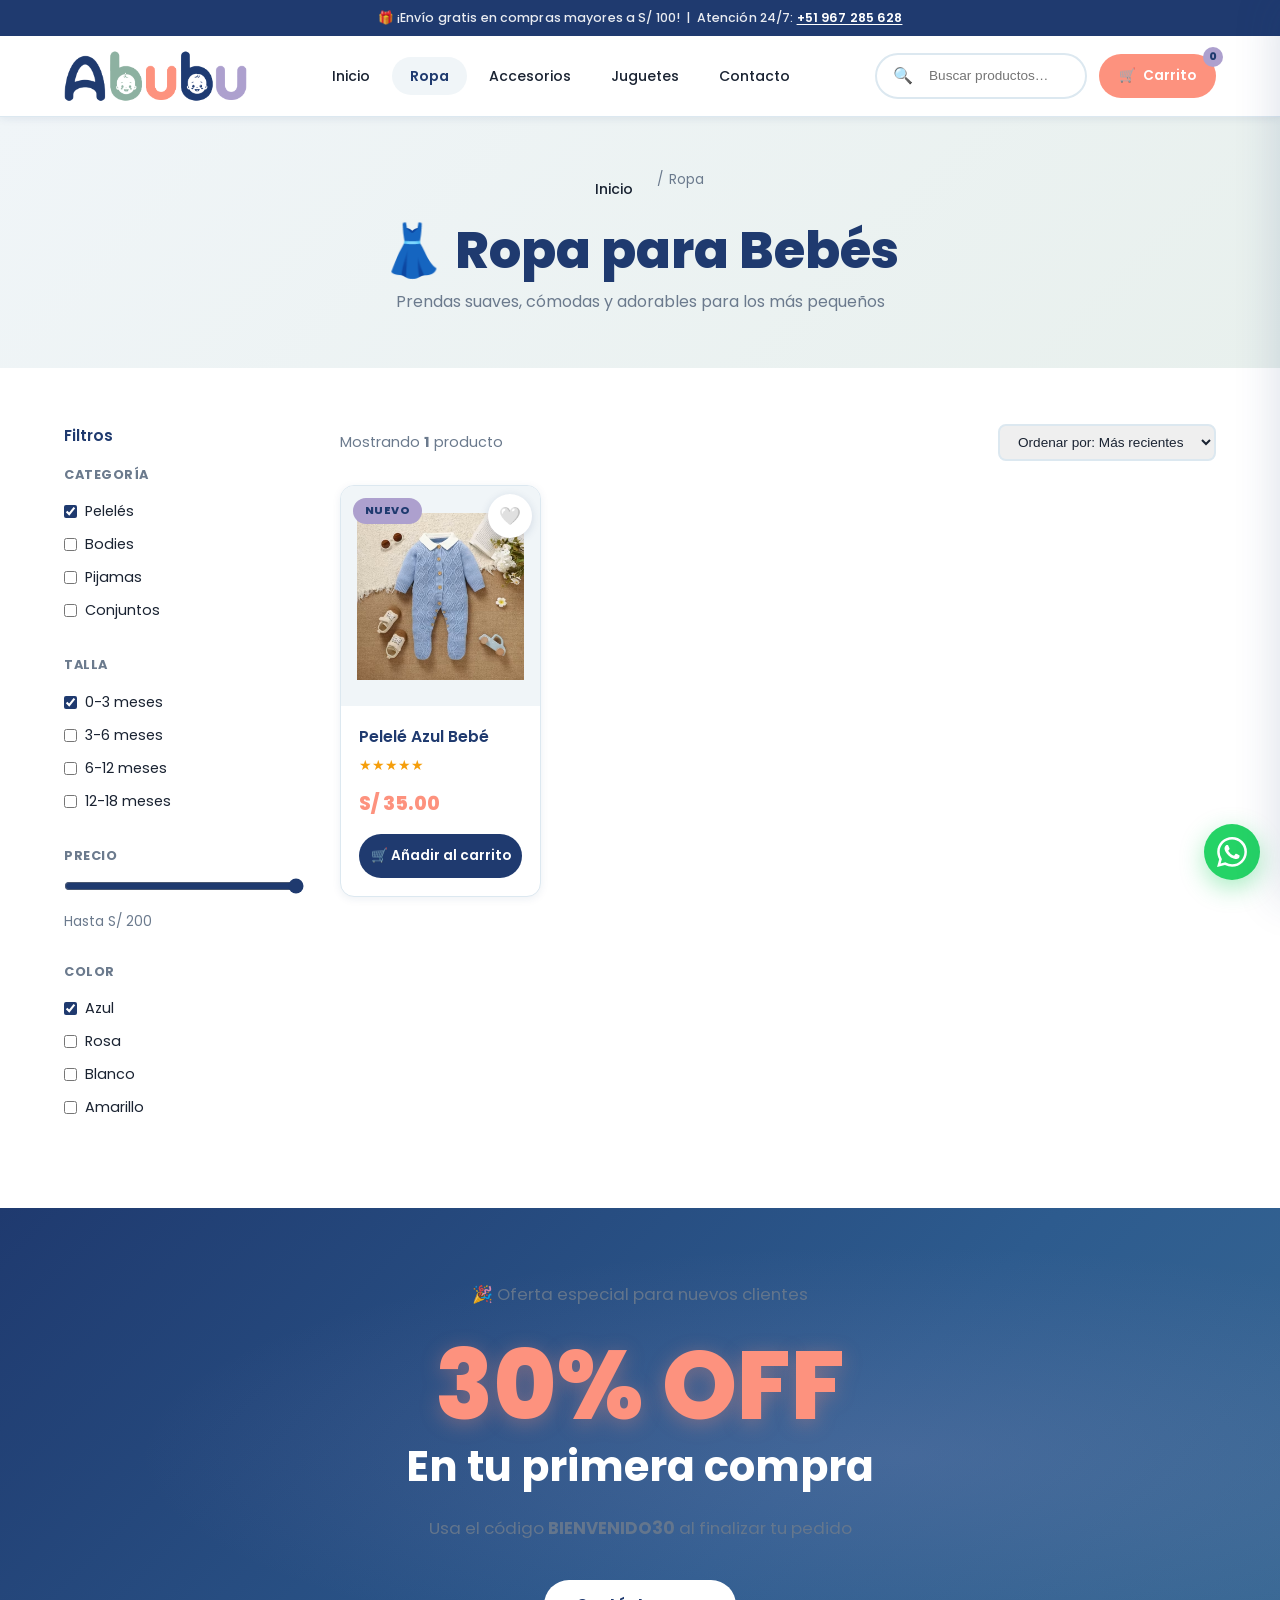
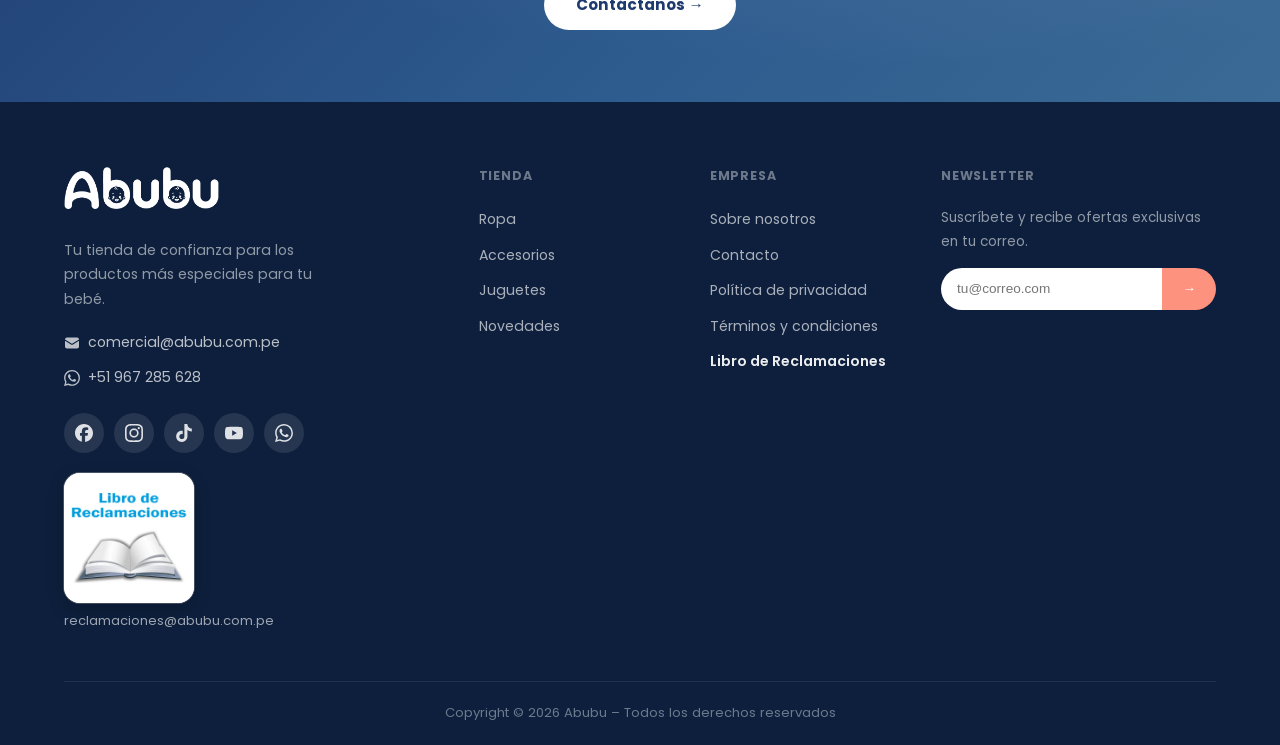
<file: ropa.html>
<!DOCTYPE html>
<html lang="es">
<head>
  <meta charset="UTF-8">
  <meta name="viewport" content="width=device-width, initial-scale=1.0">

  <!-- ══ SEO PRINCIPAL ══ -->
  <title>Ropa para Bebés – Pelelés, Bodies y Pijamas | Abubu</title>
  <meta name="description" content="Ropa suave y cómoda para bebés en Perú. Pelelés, bodies, pijamas y conjuntos. Tallas desde 0 a 18 meses. Envío rápido en abubu.com.pe">
  <meta name="keywords" content="ropa bebé Perú, pelelé bebé, body bebé, pijama bebé, conjuntos bebé, ropa infantil, ropa recién nacido Lima">
  <meta name="author" content="Abubu">
  <meta name="robots" content="index, follow, max-snippet:-1, max-image-preview:large, max-video-preview:-1">
  <meta name="theme-color" content="#1f3a6f">
  <link rel="icon" href="img/favicon.ico" sizes="any">
  <link rel="icon" type="image/png" sizes="32x32" href="img/favicon-32.png">
  <link rel="icon" type="image/png" sizes="192x192" href="img/favicon-192.png">
  <link rel="apple-touch-icon" href="img/apple-touch-icon.png">
  <link rel="canonical" href="https://abubu.com.pe/ropa.html">
  <meta name="google-site-verification" content="PEGA_AQUI_TU_CODIGO_GSC">

  <!-- ══ OPEN GRAPH ══ -->
  <meta property="og:type"        content="website">
  <meta property="og:url"         content="https://abubu.com.pe/ropa.html">
  <meta property="og:title"       content="Ropa para Bebés – Pelelés, Bodies y Pijamas | Abubu">
  <meta property="og:description" content="Ropa suave y cómoda para bebés en Perú. Pelelés, bodies, pijamas y conjuntos desde 0 a 18 meses.">
  <meta property="og:image"       content="https://abubu.com.pe/img/LOGO%20-%20ABUBU.png">
  <meta property="og:site_name"   content="Abubu">
  <meta property="og:locale"      content="es_PE">

  <!-- ══ TWITTER CARD ══ -->
  <meta name="twitter:card"        content="summary_large_image">
  <meta name="twitter:title"       content="Ropa para Bebés – Pelelés, Bodies y Pijamas | Abubu">
  <meta name="twitter:description" content="Ropa suave y cómoda para bebés. Tallas 0-18 meses. Envío rápido en Perú.">
  <meta name="twitter:image"       content="https://abubu.com.pe/img/LOGO%20-%20ABUBU.png">

  <!-- ══ FUENTES ══ -->
  <link rel="preconnect" href="https://fonts.googleapis.com">
  <link rel="preconnect" href="https://fonts.gstatic.com" crossorigin>
  <link href="https://fonts.googleapis.com/css2?family=Poppins:wght@400;500;600;700;800&display=swap" rel="stylesheet">
  <link rel="stylesheet" href="css/styles.css">

  <!-- ══ DATOS ESTRUCTURADOS JSON-LD ══ -->
  <script type="application/ld+json">
  {
    "@context": "https://schema.org",
    "@type": "CollectionPage",
    "name": "Ropa para Bebés – Abubu",
    "url": "https://abubu.com.pe/ropa.html",
    "description": "Ropa suave y cómoda para bebés. Pelelés, bodies, pijamas y más.",
    "isPartOf": {"@type": "WebSite", "name": "Abubu", "url": "https://abubu.com.pe"},
    "breadcrumb": {
      "@type": "BreadcrumbList",
      "itemListElement": [
        {"@type":"ListItem","position":1,"name":"Inicio","item":"https://abubu.com.pe/"},
        {"@type":"ListItem","position":2,"name":"Ropa","item":"https://abubu.com.pe/ropa.html"}
      ]
    }
  }
  </script>
</head>
<body>

<!-- ===== HEADER ===== -->
<header>
  <div class="header-top">
    🎁 ¡Envío gratis en compras mayores a S/ 100! &nbsp;|&nbsp; Atención 24/7:
    <a href="https://wa.me/51967285628" target="_blank" rel="noopener noreferrer">+51 967 285 628</a>
  </div>
  <div class="header-main container">
    <a href="index.html" class="logo">
      <img src="img/LOGO - ABUBU.png" alt="Abubu – Tienda para bebés">
    </a>

    <nav>
      <ul>
        <li><a href="index.html">Inicio</a></li>
        <li><a href="ropa.html" class="active">Ropa</a></li>
        <li><a href="accesorios.html">Accesorios</a></li>
        <li><a href="juguetes.html">Juguetes</a></li>
        <li><a href="contacto.html">Contacto</a></li>
      </ul>
    </nav>

    <div class="header-actions">
      <div class="search-box">
        <button aria-label="Buscar">🔍</button>
        <input type="text" placeholder="Buscar productos…" aria-label="Buscar productos">
      </div>
      <button class="cart-btn" aria-label="Ver carrito">
        🛒 <span class="cart-label">Carrito</span>
        <span class="cart-count">0</span>
      </button>
      <button class="hamburger" aria-label="Menú">
        <span></span><span></span><span></span>
      </button>
    </div>
  </div>
</header>

<!-- ===== PAGE HERO ===== -->
<section class="page-hero">
  <div class="container">
    <nav class="breadcrumb" aria-label="Breadcrumb">
      <a href="index.html">Inicio</a> <span>/</span> <span>Ropa</span>
    </nav>
    <h1>👗 Ropa para Bebés</h1>
    <p>Prendas suaves, cómodas y adorables para los más pequeños</p>
  </div>
</section>

<!-- ===== SHOP LAYOUT ===== -->
<div class="container">
  <div class="shop-layout">

    <!-- FILTROS -->
    <aside class="filters">
      <h3>Filtros</h3>

      <div class="filter-group">
        <h4>Categoría</h4>
        <label><input type="checkbox" checked> Pelelés</label>
        <label><input type="checkbox"> Bodies</label>
        <label><input type="checkbox"> Pijamas</label>
        <label><input type="checkbox"> Conjuntos</label>
      </div>

      <div class="filter-group">
        <h4>Talla</h4>
        <label><input type="checkbox" checked> 0-3 meses</label>
        <label><input type="checkbox"> 3-6 meses</label>
        <label><input type="checkbox"> 6-12 meses</label>
        <label><input type="checkbox"> 12-18 meses</label>
      </div>

      <div class="filter-group">
        <h4>Precio</h4>
        <input type="range" class="price-slider" min="0" max="200" value="200">
        <p style="font-size:.85rem; margin-top:8px;">Hasta S/ 200</p>
      </div>

      <div class="filter-group">
        <h4>Color</h4>
        <label><input type="checkbox" checked> Azul</label>
        <label><input type="checkbox"> Rosa</label>
        <label><input type="checkbox"> Blanco</label>
        <label><input type="checkbox"> Amarillo</label>
      </div>
    </aside>

    <!-- PRODUCTOS -->
    <div class="shop-products">
      <div class="shop-top">
        <p>Mostrando <strong>1</strong> producto</p>
        <select class="sort-select" aria-label="Ordenar por">
          <option>Ordenar por: Más recientes</option>
          <option>Precio: Menor a mayor</option>
          <option>Precio: Mayor a menor</option>
          <option>Más vendidos</option>
        </select>
      </div>

      <div class="products-grid">

        <div class="product-card">
          <div class="product-img">
            <span class="product-tag">Nuevo</span>
            <img src="img/productos/pelele-azul.avif" alt="Pelelé Azul Bebé">
            <button class="wishlist-btn" aria-label="Favoritos">🤍</button>
          </div>
          <div class="product-body">
            <h3>Pelelé Azul Bebé</h3>
            <div class="stars">★★★★★</div>
            <div class="price">S/ 35.00</div>
            <button class="add-cart-btn"
              data-id="pelele-azul"
              data-name="Pelelé Azul Bebé"
              data-price="35"
              data-img="img/productos/pelele-azul.avif">
              🛒 Añadir al carrito
            </button>
          </div>
        </div>

      </div>
    </div>
  </div>
</div>

<!-- ===== PROMO BANNER ===== -->
<section class="promo-banner">
  <div class="container">
    <p>🎉 Oferta especial para nuevos clientes</p>
    <div class="discount">30% OFF</div>
    <h2>En tu primera compra</h2>
    <p>Usa el código <strong>BIENVENIDO30</strong> al finalizar tu pedido</p>
    <a href="contacto.html" class="promo-cta">Contáctanos →</a>
  </div>
</section>

<!-- ===== FOOTER ===== -->
<footer>
  <div class="container">
    <div class="footer-grid">
      <div class="footer-brand">
        <a href="index.html" class="footer-logo-wrap">
          <img src="img/logo-abubu-blanco.png" alt="Abubu – Tienda para bebés">
        </a>
        <p>Tu tienda de confianza para los productos más especiales para tu bebé.</p>
        <ul class="footer-contact">
          <li>
            <a href="mailto:comercial@abubu.com.pe">
              <svg viewBox="0 0 24 24" aria-hidden="true" focusable="false"><path d="M1.5 8.67v8.58a3 3 0 0 0 3 3h15a3 3 0 0 0 3-3V8.67l-8.928 5.493a3 3 0 0 1-3.144 0L1.5 8.67Z"/><path d="M22.5 6.908V6.75a3 3 0 0 0-3-3h-15a3 3 0 0 0-3 3v.158l9.714 5.978a1.5 1.5 0 0 0 1.572 0L22.5 6.908Z"/></svg>
              comercial@abubu.com.pe
            </a>
          </li>
          <li>
            <a href="https://wa.me/51967285628" target="_blank" rel="noopener noreferrer">
              <svg viewBox="0 0 24 24" aria-hidden="true" focusable="false"><path d="M17.472 14.382c-.297-.149-1.758-.867-2.03-.967-.273-.099-.471-.148-.67.15-.197.297-.767.966-.94 1.164-.173.199-.347.223-.644.075-.297-.15-1.255-.463-2.39-1.475-.883-.788-1.48-1.761-1.653-2.059-.173-.297-.018-.458.13-.606.134-.133.298-.347.446-.52.149-.174.198-.298.298-.497.099-.198.05-.371-.025-.52-.075-.149-.669-1.612-.916-2.207-.242-.579-.487-.5-.669-.51-.173-.008-.371-.01-.57-.01-.198 0-.52.074-.792.372-.272.297-1.04 1.016-1.04 2.479 0 1.462 1.065 2.875 1.213 3.074.149.198 2.096 3.2 5.077 4.487.709.306 1.262.489 1.694.625.712.227 1.36.195 1.871.118.571-.085 1.758-.719 2.006-1.413.248-.694.248-1.289.173-1.413-.074-.124-.272-.198-.57-.347m-5.421 7.403h-.004a9.87 9.87 0 01-5.031-1.378l-.361-.214-3.741.982.998-3.648-.235-.374a9.86 9.86 0 01-1.51-5.26c.001-5.45 4.436-9.884 9.888-9.884 2.64 0 5.122 1.03 6.988 2.898a9.825 9.825 0 012.893 6.994c-.003 5.45-4.437 9.884-9.885 9.884m8.413-18.297A11.815 11.815 0 0012.05 0C5.495 0 .16 5.335.157 11.892c0 2.096.547 4.142 1.588 5.945L.057 24l6.305-1.654a11.882 11.882 0 005.683 1.448h.005c6.554 0 11.89-5.335 11.893-11.893a11.821 11.821 0 00-3.48-8.413Z"/></svg>
              +51 967 285 628
            </a>
          </li>
        </ul>
        <div class="footer-social">
          <a href="https://www.facebook.com/somosabubu" target="_blank" rel="noopener noreferrer" aria-label="Abubu en Facebook"><svg viewBox="0 0 24 24" aria-hidden="true" focusable="false"><path d="M9.101 23.691v-7.98H6.627v-3.667h2.474v-1.58c0-4.085 1.848-5.978 5.858-5.978.401 0 .955.042 1.468.103a8.68 8.68 0 0 1 1.141.195v3.325a8.623 8.623 0 0 0-.653-.036 26.805 26.805 0 0 0-.733-.009c-.707 0-1.259.096-1.675.309a1.686 1.686 0 0 0-.679.622c-.258.42-.374.995-.374 1.752v1.297h3.919l-.386 2.103-.287 1.564h-3.246v8.245C19.396 23.238 24 18.179 24 12.044c0-6.627-5.373-12-12-12s-12 5.373-12 12c0 5.628 3.874 10.35 9.101 11.647Z"/></svg></a>
          <a href="https://www.instagram.com/somosabubu/" target="_blank" rel="noopener noreferrer" aria-label="Abubu en Instagram"><svg viewBox="0 0 24 24" aria-hidden="true" focusable="false"><path d="M7.0301.084c-1.2768.0602-2.1487.264-2.911.5634-.7888.3075-1.4575.72-2.1228 1.3877-.6652.6677-1.075 1.3368-1.3802 2.127-.2954.7638-.4956 1.6365-.552 2.914-.0564 1.2775-.0689 1.6882-.0626 4.947.0062 3.2586.0206 3.6671.0825 4.9473.061 1.2765.264 2.1482.5635 2.9107.308.7889.72 1.4573 1.388 2.1228.6679.6655 1.3365 1.0743 2.1285 1.38.7632.295 1.6361.4961 2.9134.552 1.2773.056 1.6884.069 4.9462.0627 3.2578-.0062 3.668-.0207 4.9478-.0814 1.28-.0607 2.147-.2652 2.9098-.5633.7889-.3086 1.4578-.72 2.1228-1.3881.665-.6682 1.0745-1.3378 1.3795-2.1284.2957-.7632.4966-1.636.552-2.9124.056-1.2809.0692-1.6898.063-4.948-.0063-3.2583-.021-3.6668-.0817-4.9465-.0607-1.2797-.264-2.1487-.5633-2.9117-.3084-.7889-.72-1.4568-1.3876-2.1228C21.2982 1.33 20.628.9208 19.8378.6165 19.074.321 18.2017.1197 16.9244.0645 15.6471.0093 15.236-.005 11.977.0014 8.718.0076 8.31.0215 7.0301.0839m.1402 21.6932c-1.17-.0509-1.8053-.2453-2.2287-.408-.5606-.216-.96-.4771-1.3819-.895-.422-.4178-.6811-.8186-.9-1.378-.1644-.4234-.3624-1.058-.4171-2.228-.0595-1.2645-.072-1.6442-.079-4.848-.007-3.2037.0053-3.583.0607-4.848.05-1.169.2456-1.805.408-2.2282.216-.5613.4762-.96.895-1.3816.4188-.4217.8184-.6814 1.3783-.9003.423-.1651 1.0575-.3614 2.227-.4171 1.2655-.06 1.6447-.072 4.848-.079 3.2033-.007 3.5835.005 4.8495.0608 1.169.0508 1.8053.2445 2.228.408.5608.216.96.4754 1.3816.895.4217.4194.6816.8176.9005 1.3787.1653.4217.3617 1.056.4169 2.2263.0602 1.2655.0739 1.645.0796 4.848.0058 3.203-.0055 3.5834-.061 4.848-.051 1.17-.245 1.8055-.408 2.2294-.216.5604-.4763.96-.8954 1.3814-.419.4215-.8181.6811-1.3783.9-.4224.1649-1.0577.3617-2.2262.4174-1.2656.0595-1.6448.072-4.8493.079-3.2045.007-3.5825-.006-4.848-.0608M16.953 5.5864A1.44 1.44 0 1 0 18.39 4.144a1.44 1.44 0 0 0-1.437 1.4424M5.8385 12.012c.0067 3.4032 2.7706 6.1557 6.173 6.1493 3.4026-.0065 6.157-2.7701 6.1506-6.1733-.0065-3.4032-2.771-6.1565-6.174-6.1498-3.403.0067-6.156 2.771-6.1496 6.1738M8 12.0077a4 4 0 1 1 4.008 3.9921A3.9996 3.9996 0 0 1 8 12.0077"/></svg></a>
          <a href="https://www.tiktok.com/@somosabubu" target="_blank" rel="noopener noreferrer" aria-label="Abubu en TikTok"><svg viewBox="0 0 24 24" aria-hidden="true" focusable="false"><path d="M12.525.02c1.31-.02 2.61-.01 3.91-.02.08 1.53.63 3.09 1.75 4.17 1.12 1.11 2.7 1.62 4.24 1.79v4.03c-1.44-.05-2.89-.35-4.2-.97-.57-.26-1.1-.59-1.62-.93-.01 2.92.01 5.84-.02 8.75-.08 1.4-.54 2.79-1.35 3.94-1.31 1.92-3.58 3.17-5.91 3.21-1.43.08-2.86-.31-4.08-1.03-2.02-1.19-3.44-3.37-3.65-5.71-.02-.5-.03-1-.01-1.49.18-1.9 1.12-3.72 2.58-4.96 1.66-1.44 3.98-2.13 6.15-1.72.02 1.48-.04 2.96-.04 4.44-.99-.32-2.15-.23-3.02.37-.63.41-1.11 1.04-1.36 1.75-.21.51-.15 1.07-.14 1.61.24 1.64 1.82 3.02 3.5 2.87 1.12-.01 2.19-.66 2.77-1.61.19-.33.4-.67.41-1.06.1-1.79.06-3.57.07-5.36.01-4.03-.01-8.05.02-12.07z"/></svg></a>
          <a href="https://www.youtube.com/@somosabubu" target="_blank" rel="noopener noreferrer" aria-label="Abubu en YouTube"><svg viewBox="0 0 24 24" aria-hidden="true" focusable="false"><path d="M23.498 6.186a3.016 3.016 0 0 0-2.122-2.136C19.505 3.545 12 3.545 12 3.545s-7.505 0-9.377.505A3.017 3.017 0 0 0 .502 6.186C0 8.07 0 12 0 12s0 3.93.502 5.814a3.016 3.016 0 0 0 2.122 2.136c1.871.505 9.376.505 9.376.505s7.505 0 9.377-.505a3.015 3.015 0 0 0 2.122-2.136C24 15.93 24 12 24 12s0-3.93-.502-5.814zM9.545 15.568V8.432L15.818 12l-6.273 3.568z"/></svg></a>
          <a href="https://wa.me/51967285628" target="_blank" rel="noopener noreferrer" aria-label="Escríbenos por WhatsApp"><svg viewBox="0 0 24 24" aria-hidden="true" focusable="false"><path d="M17.472 14.382c-.297-.149-1.758-.867-2.03-.967-.273-.099-.471-.148-.67.15-.197.297-.767.966-.94 1.164-.173.199-.347.223-.644.075-.297-.15-1.255-.463-2.39-1.475-.883-.788-1.48-1.761-1.653-2.059-.173-.297-.018-.458.13-.606.134-.133.298-.347.446-.52.149-.174.198-.298.298-.497.099-.198.05-.371-.025-.52-.075-.149-.669-1.612-.916-2.207-.242-.579-.487-.5-.669-.51-.173-.008-.371-.01-.57-.01-.198 0-.52.074-.792.372-.272.297-1.04 1.016-1.04 2.479 0 1.462 1.065 2.875 1.213 3.074.149.198 2.096 3.2 5.077 4.487.709.306 1.262.489 1.694.625.712.227 1.36.195 1.871.118.571-.085 1.758-.719 2.006-1.413.248-.694.248-1.289.173-1.413-.074-.124-.272-.198-.57-.347m-5.421 7.403h-.004a9.87 9.87 0 01-5.031-1.378l-.361-.214-3.741.982.998-3.648-.235-.374a9.86 9.86 0 01-1.51-5.26c.001-5.45 4.436-9.884 9.888-9.884 2.64 0 5.122 1.03 6.988 2.898a9.825 9.825 0 012.893 6.994c-.003 5.45-4.437 9.884-9.885 9.884m8.413-18.297A11.815 11.815 0 0012.05 0C5.495 0 .16 5.335.157 11.892c0 2.096.547 4.142 1.588 5.945L.057 24l6.305-1.654a11.882 11.882 0 005.683 1.448h.005c6.554 0 11.89-5.335 11.893-11.893a11.821 11.821 0 00-3.48-8.413Z"/></svg></a>
        </div>

        <div class="footer-lr-card">
          <a class="footer-lr-card__link" href="libro-reclamaciones.php" aria-label="Abrir el Libro de Reclamaciones Virtual">
            <picture>
              <source srcset="img/libro-reclamaciones-card.webp" type="image/webp">
              <img src="img/libro-reclamaciones-card.png" alt="Libro de Reclamaciones virtual – INDECOPI" width="600" height="600" loading="lazy" decoding="async">
            </picture>
          </a>
          <a class="footer-lr-card__mail" href="mailto:reclamaciones@abubu.com.pe">reclamaciones@abubu.com.pe</a>
        </div>

      </div>
      <div class="footer-col">
        <h4>Tienda</h4>
        <ul>
          <li><a href="ropa.html">Ropa</a></li>
          <li><a href="accesorios.html">Accesorios</a></li>
          <li><a href="juguetes.html">Juguetes</a></li>
          <li><a href="index.html#nuevos-ingresos">Novedades</a></li>
        </ul>
      </div>
      <div class="footer-col">
        <h4>Empresa</h4>
        <ul>
          <li><a href="#">Sobre nosotros</a></li>
          <li><a href="contacto.html">Contacto</a></li>
          <li><a href="#">Política de privacidad</a></li>
          <li><a href="#">Términos y condiciones</a></li>
          <li><a href="libro-reclamaciones.php" class="footer-legal-link">Libro de Reclamaciones</a></li>
        </ul>
      </div>
      <div class="footer-newsletter footer-col">
        <h4>Newsletter</h4>
        <p>Suscríbete y recibe ofertas exclusivas en tu correo.</p>
        <form class="newsletter-form" id="newsletter-form">
          <input type="email" placeholder="tu@correo.com" required>
          <button type="submit">→</button>
        </form>

      </div>
    </div>
    <div class="footer-bottom">
      <p>Copyright © 2026 Abubu – Todos los derechos reservados</p>
    </div>
  </div>
</footer>

<!-- ===== CART SIDEBAR ===== -->
<div class="cart-overlay" id="cart-overlay"></div>
<div class="cart-sidebar" id="cart-sidebar">
  <div class="cart-header">
    <h3>🛒 Mi Carrito</h3>
    <button class="close-cart" aria-label="Cerrar carrito">✕</button>
  </div>
  <div class="cart-items" id="cart-items"></div>
  <div class="cart-footer">
    <div class="cart-total">
      <strong>Total:</strong>
      <span class="total-price cart-total-amount">S/ 0.00</span>
    </div>
    <button class="btn btn-primary">
      Proceder al pago →
    </button>
  </div>
</div>

<!-- ===== WHATSAPP FLOTANTE ===== -->
<a href="https://wa.me/51967285628?text=Hola%20Abubu%2C%20quiero%20informaci%C3%B3n%20sobre%20sus%20productos" class="whatsapp-float" target="_blank" rel="noopener noreferrer" aria-label="Escríbenos por WhatsApp">
  <svg viewBox="0 0 24 24" aria-hidden="true" focusable="false"><path d="M17.472 14.382c-.297-.149-1.758-.867-2.03-.967-.273-.099-.471-.148-.67.15-.197.297-.767.966-.94 1.164-.173.199-.347.223-.644.075-.297-.15-1.255-.463-2.39-1.475-.883-.788-1.48-1.761-1.653-2.059-.173-.297-.018-.458.13-.606.134-.133.298-.347.446-.52.149-.174.198-.298.298-.497.099-.198.05-.371-.025-.52-.075-.149-.669-1.612-.916-2.207-.242-.579-.487-.5-.669-.51-.173-.008-.371-.01-.57-.01-.198 0-.52.074-.792.372-.272.297-1.04 1.016-1.04 2.479 0 1.462 1.065 2.875 1.213 3.074.149.198 2.096 3.2 5.077 4.487.709.306 1.262.489 1.694.625.712.227 1.36.195 1.871.118.571-.085 1.758-.719 2.006-1.413.248-.694.248-1.289.173-1.413-.074-.124-.272-.198-.57-.347m-5.421 7.403h-.004a9.87 9.87 0 01-5.031-1.378l-.361-.214-3.741.982.998-3.648-.235-.374a9.86 9.86 0 01-1.51-5.26c.001-5.45 4.436-9.884 9.888-9.884 2.64 0 5.122 1.03 6.988 2.898a9.825 9.825 0 012.893 6.994c-.003 5.45-4.437 9.884-9.885 9.884m8.413-18.297A11.815 11.815 0 0012.05 0C5.495 0 .16 5.335.157 11.892c0 2.096.547 4.142 1.588 5.945L.057 24l6.305-1.654a11.882 11.882 0 005.683 1.448h.005c6.554 0 11.89-5.335 11.893-11.893a11.821 11.821 0 00-3.48-8.413Z"/></svg>
</a>
<script src="js/main.js"></script>
</body>
</html>
</file>
<file: css/styles.css>
/* ========== RESET & BASE ========== */
*, *::before, *::after { box-sizing: border-box; margin: 0; padding: 0; }

:root {
  /* ── Brand palette (del logo) ── */
  --primary:        #1f3a6f;   /* Navy azul   */
  --primary-dark:   #162d57;   /* Navy profundo */
  --secondary:      #8db1a1;   /* Sage verde  */
  --accent:         #ada0ce;   /* Lavanda     */
  --highlight:      #fd927e;   /* Coral       */
  --highlight-dark: #e8714d;   /* Coral oscuro */

  /* ── Semánticas ── */
  --text:       #1a2332;
  --text-light: #6b7a8d;
  --bg:         #ffffff;
  --bg-soft:    #f0f5f8;
  --bg-card:    #ffffff;
  --border:     #dce8f0;

  /* ── Sombras ── */
  --shadow-sm: 0 2px 8px  rgba(31,58,111,.08);
  --shadow:    0 4px 20px rgba(31,58,111,.12);
  --shadow-lg: 0 12px 40px rgba(31,58,111,.16);

  /* ── Base ── */
  --radius:    14px;
  --radius-sm: 8px;
  --font:      'Poppins', 'Segoe UI', sans-serif;

  /* ── Curvas de easing (Emil Kowalski) ── */
  --ease-out:    cubic-bezier(0.23, 1, 0.32, 1);
  --ease-in-out: cubic-bezier(0.77, 0, 0.175, 1);
}

html { scroll-behavior: smooth; }
body { font-family: var(--font); color: var(--text); background: var(--bg); line-height: 1.6; }
a { text-decoration: none; color: inherit; }
img { max-width: 100%; display: block; }
ul { list-style: none; }
button { cursor: pointer; border: none; background: none; font-family: inherit; }

/* ── Logo header ──
   El logo es 1170×332 (ratio 3.52:1). Se dimensiona por ANCHO con clamp()
   y la altura la resuelve aspect-ratio, así nunca se deforma al reducir
   el viewport (antes: height fija + shrink en flex = logo aplastado). */
.logo {
  display: flex; align-items: center;
  flex-shrink: 0; min-width: 0;
}
.logo img {
  display: block;
  width: clamp(120px, 15vw, 183px);
  height: auto;
  max-width: 100%;
  aspect-ratio: 1170 / 332;
  object-fit: contain;
  object-position: left center;
}

/* ── Logo footer: sin fondo, en blanco puro para contrastar con el azul ── */
.footer-logo-wrap {
  display: inline-block;
  margin-bottom: 20px;
  max-width: 100%;
  transition: opacity 200ms var(--ease-out);
}
.footer-logo-wrap:hover { opacity: .90; }
.footer-logo-wrap img {
  display: block;
  width: 155px;
  height: auto;
  max-width: 100%;
  aspect-ratio: 1170 / 332;
  object-fit: contain;
  /* Usa img/logo-abubu-blanco.png: versión blanca donde las caritas
     quedan caladas (alpha) y sus rasgos en blanco. No usar filter aquí:
     aplastaría las caritas. */
}

/* ── Skip link (accesibilidad) ── */
.skip-link {
  position: absolute; top: -100%; left: 16px;
  background: var(--primary); color: #fff;
  padding: 8px 18px; border-radius: 0 0 var(--radius-sm) var(--radius-sm);
  font-weight: 600; font-size: .9rem; z-index: 9999;
  transition: top .2s var(--ease-out);
}
.skip-link:focus { top: 0; }

/* ========== TIPOGRAFÍA ========== */
h1 { font-size: clamp(2rem,5vw,3.2rem); font-weight: 800; line-height: 1.15; }
h2 { font-size: clamp(1.4rem,3vw,2rem); font-weight: 700; }
h3 { font-size: 1.1rem; font-weight: 600; }
p  { color: var(--text-light); line-height: 1.75; }

/* ========== UTILITIES ========== */
.container  { max-width: 1200px; margin: 0 auto; padding: 0 24px; }
.section    { padding: 80px 0; }
.section-title { text-align: center; margin-bottom: 52px; }
.section-title h2 { color: var(--primary); margin-bottom: 10px; }
.section-title p  { font-size: .95rem; max-width: 480px; margin: 0 auto; }

/* ── Botones ── */
.btn {
  display: inline-flex; align-items: center; gap: 8px;
  padding: 13px 28px; border-radius: 50px; font-weight: 600;
  font-size: .9rem;
  transition: background  200ms var(--ease-out),
              transform   160ms var(--ease-out),
              box-shadow  200ms var(--ease-out),
              color       180ms var(--ease-out),
              border-color 180ms var(--ease-out);
}
.btn:active { transform: scale(0.97); }

.btn-primary { background: var(--primary); color: #fff; }
@media (hover: hover) and (pointer: fine) {
  .btn-primary:hover {
    background: var(--primary-dark);
    transform: translateY(-2px);
    box-shadow: 0 8px 24px rgba(31,58,111,.30);
  }
}
.btn-outline { border: 2px solid var(--primary); color: var(--primary); }
@media (hover: hover) and (pointer: fine) {
  .btn-outline:hover { background: var(--primary); color: #fff; }
}

.badge {
  background: var(--accent); color: var(--primary);
  padding: 3px 10px; border-radius: 50px;
  font-size: .75rem; font-weight: 700;
}

/* ========== HEADER ========== */
header {
  position: sticky; top: 0; z-index: 100;
  background: #fff; border-bottom: 1px solid var(--border);
  box-shadow: var(--shadow-sm);
  transition: box-shadow 300ms var(--ease-out);
}
header.scrolled { box-shadow: var(--shadow); }

.header-top {
  background: var(--primary); color: rgba(255,255,255,.90);
  text-align: center; padding: 8px 16px;
  font-size: .78rem; font-weight: 500; letter-spacing: .01em;
}
.header-top a {
  color: #fff; font-weight: 600;
  text-decoration: underline; text-underline-offset: 2px;
  transition: opacity 180ms var(--ease-out);
}
.header-top a:hover { opacity: .80; }
.header-main {
  display: flex; align-items: center;
  justify-content: space-between; gap: 16px;
  padding: 14px 24px; max-width: 1200px; margin: 0 auto;
}
.logo-text {
  font-size: 1.5rem; font-weight: 800;
  color: var(--primary); letter-spacing: -.5px;
}
.logo-text span { color: var(--highlight); }

nav ul { display: flex; gap: 4px; }
nav a {
  padding: 9px 18px; border-radius: 50px;
  font-weight: 500; font-size: .88rem; color: var(--text);
  transition: background 180ms var(--ease-out),
              color      180ms var(--ease-out);
}
@media (hover: hover) and (pointer: fine) {
  nav a:hover { background: var(--bg-soft); color: var(--primary); }
}
nav a.active {
  background: var(--bg-soft); color: var(--primary); font-weight: 600;
}

.header-actions { display: flex; align-items: center; gap: 12px; }

.search-box {
  display: flex; align-items: center;
  border: 2px solid var(--border); border-radius: 50px;
  padding: 7px 16px; gap: 8px;
  transition: border-color 200ms var(--ease-out),
              box-shadow   200ms var(--ease-out);
}
.search-box:focus-within {
  border-color: var(--primary);
  box-shadow: 0 0 0 3px rgba(31,58,111,.12);
}
.search-box input {
  border: none; outline: none; font-size: .85rem;
  width: 140px; color: var(--text); background: transparent;
}
.search-box button {
  color: var(--text-light); font-size: 1rem;
  display: flex; align-items: center;
  min-width: 28px; min-height: 28px;
}

.cart-btn {
  position: relative; background: var(--highlight); color: #fff;
  border-radius: 50px; padding: 10px 20px;
  font-weight: 600; font-size: .85rem;
  display: flex; align-items: center; gap: 7px;
  transition: background 200ms var(--ease-out),
              transform  160ms var(--ease-out),
              box-shadow 200ms var(--ease-out);
  min-height: 44px;
}
@media (hover: hover) and (pointer: fine) {
  .cart-btn:hover {
    background: var(--highlight-dark);
    transform: translateY(-2px);
    box-shadow: 0 8px 20px rgba(253,146,126,.40);
  }
}
.cart-btn:active { transform: scale(0.97); }

.cart-count {
  position: absolute; top: -7px; right: -7px;
  background: var(--accent); color: var(--primary);
  width: 20px; height: 20px; border-radius: 50%;
  font-size: .68rem; font-weight: 800;
  display: flex; align-items: center; justify-content: center;
}

.hamburger { display: none; flex-direction: column; gap: 5px; padding: 6px; }
.hamburger span {
  width: 22px; height: 2px; background: var(--text);
  border-radius: 2px;
  transition: transform .3s var(--ease-out), opacity .3s;
}

/* ========== HERO ========== */
.hero {
  background: linear-gradient(135deg, #eef3f8 0%, #e8f0ed 50%, #f2eff8 100%);
  padding: 88px 0 80px; overflow: hidden; position: relative;
}
.hero::before {
  content: ''; position: absolute;
  width: 520px; height: 520px; border-radius: 50%;
  background: radial-gradient(circle, rgba(173,160,206,.18) 0%, transparent 70%);
  top: -120px; right: -80px; pointer-events: none;
}
.hero::after {
  content: ''; position: absolute;
  width: 300px; height: 300px; border-radius: 50%;
  background: radial-gradient(circle, rgba(141,177,161,.14) 0%, transparent 70%);
  bottom: -80px; left: -40px; pointer-events: none;
}
.hero-inner {
  display: grid; grid-template-columns: 1fr 1fr;
  gap: 56px; align-items: center; position: relative; z-index: 1;
}
.hero-text .tag {
  display: inline-flex; align-items: center; gap: 6px;
  background: var(--accent); color: var(--primary);
  padding: 5px 16px; border-radius: 50px;
  font-size: .78rem; font-weight: 700;
  margin-bottom: 20px; letter-spacing: .02em;
}
.hero-text h1 { margin-bottom: 18px; color: var(--primary); }
.hero-text h1 span { color: var(--highlight); }
.hero-text p  { font-size: 1.05rem; margin-bottom: 36px; max-width: 430px; }
.hero-btns    { display: flex; gap: 14px; flex-wrap: wrap; }

.hero-img { position: relative; }
.hero-img img {
  width: 100%; max-width: 420px;
  margin: 0 auto;
  border-radius: 24px;
  box-shadow: var(--shadow-lg);
  display: block;
}
.hero-badge {
  position: absolute; bottom: 28px; left: -28px;
  background: #fff; border-radius: 16px;
  padding: 14px 20px; box-shadow: var(--shadow);
  display: flex; align-items: center; gap: 12px;
}
.hero-badge .icon { font-size: 2rem; }
.hero-badge strong { display: block; font-size: .9rem; color: var(--primary); }
.hero-badge span   { font-size: .78rem; color: var(--text-light); }

/* ========== VALUES ========== */
.values { background: var(--primary); }
.values-grid {
  display: grid; grid-template-columns: repeat(4,1fr); gap: 0;
}
.value-item {
  display: flex; flex-direction: column; align-items: center;
  text-align: center; padding: 36px 24px; color: #fff;
  border-right: 1px solid rgba(255,255,255,.15);
  transition: background 200ms var(--ease-out);
}
.value-item:last-child { border-right: none; }
@media (hover: hover) and (pointer: fine) {
  .value-item:hover { background: rgba(255,255,255,.07); }
}
.value-item .icon  { font-size: 2.4rem; margin-bottom: 14px; }
.value-item h3     { font-size: .9rem; margin-bottom: 5px; }
.value-item p      { font-size: .8rem; color: rgba(255,255,255,.75); }

/* ========== CATEGORIES ========== */
.categories { background: var(--bg-soft); }
.cats-grid {
  display: grid; grid-template-columns: repeat(3,1fr); gap: 28px;
}
.cat-card {
  background: #fff; border-radius: var(--radius);
  overflow: hidden; box-shadow: var(--shadow-sm);
  border: 1px solid var(--border); text-align: center;
  transition: transform  250ms var(--ease-out),
              box-shadow 250ms var(--ease-out);
}
@media (hover: hover) and (pointer: fine) {
  .cat-card:hover { transform: translateY(-8px); box-shadow: var(--shadow-lg); }
}
.cat-card:active { transform: scale(0.98); }

.cat-card-img {
  height: 190px; overflow: hidden; position: relative;
  background: var(--bg-soft);
  display: flex; align-items: center; justify-content: center;
}
.cat-card-img img {
  width: 100%; height: 100%; object-fit: cover;
  transition: transform 400ms var(--ease-out);
}
@media (hover: hover) and (pointer: fine) {
  .cat-card:hover .cat-card-img img { transform: scale(1.06); }
}
.cat-card-img .cat-emoji { font-size: 5rem; }
.cat-card-body { padding: 22px; }
.cat-card-body h3 { color: var(--primary); margin-bottom: 6px; }
.cat-card-body p  { font-size: .85rem; margin-bottom: 16px; }
.cat-card-body .btn-outline {
  border-color: var(--secondary); color: var(--primary);
  font-size: .82rem; padding: 8px 20px;
}
@media (hover: hover) and (pointer: fine) {
  .cat-card-body .btn-outline:hover {
    background: var(--secondary); border-color: var(--secondary); color: #fff;
  }
}

/* ========== PRODUCTS ========== */
.products-grid { display: grid; grid-template-columns: repeat(4,1fr); gap: 24px; }

.product-card {
  background: var(--bg-card); border-radius: var(--radius);
  box-shadow: var(--shadow-sm); overflow: hidden;
  display: flex; flex-direction: column;
  border: 1px solid var(--border);
  transition: transform  250ms var(--ease-out),
              box-shadow 250ms var(--ease-out);
}
@media (hover: hover) and (pointer: fine) {
  .product-card:hover { transform: translateY(-6px); box-shadow: var(--shadow-lg); }
}

.product-img {
  position: relative; height: 220px;
  background: var(--bg-soft);
  display: flex; align-items: center; justify-content: center;
  overflow: hidden;
}
.product-img img {
  width: 100%; height: 100%; object-fit: contain; padding: 16px;
  transition: transform 350ms var(--ease-out);
}
@media (hover: hover) and (pointer: fine) {
  .product-card:hover .product-img img { transform: scale(1.07); }
}
.product-tag {
  position: absolute; top: 12px; left: 12px;
  background: var(--accent); color: var(--primary);
  font-size: .68rem; font-weight: 800;
  padding: 4px 12px; border-radius: 50px;
  letter-spacing: .04em; text-transform: uppercase;
}
.wishlist-btn {
  position: absolute; top: 8px; right: 8px;
  background: #fff; border-radius: 50%;
  width: 36px; height: 36px;
  display: flex; align-items: center; justify-content: center;
  box-shadow: 0 2px 8px rgba(31,58,111,.15); font-size: 1.1rem;
  transition: transform   200ms var(--ease-out),
              background  200ms var(--ease-out);
  /* touch target real: 44×44px via padding trick */
  min-width: 44px; min-height: 44px;
}
@media (hover: hover) and (pointer: fine) {
  .wishlist-btn:hover { transform: scale(1.1); background: #fef0ed; }
}
.wishlist-btn:active { transform: scale(0.92); }

.product-body { padding: 18px; flex: 1; display: flex; flex-direction: column; }
.product-body h3     { margin-bottom: 6px; font-size: .98rem; color: var(--primary); }
.product-body .price {
  color: var(--highlight); font-weight: 800; font-size: 1.2rem;
  margin-bottom: 14px;
}
.product-body .old-price {
  text-decoration: line-through; color: var(--text-light);
  font-size: .85rem; margin-left: 6px; font-weight: 400;
}
.product-body .stars { color: #f59e0b; font-size: .85rem; margin-bottom: 12px; }

.add-cart-btn {
  margin-top: auto; background: var(--primary); color: #fff;
  padding: 11px; border-radius: 50px; font-weight: 600; font-size: .85rem;
  display: flex; align-items: center; justify-content: center; gap: 6px;
  transition: background 200ms var(--ease-out),
              transform  160ms var(--ease-out),
              box-shadow 200ms var(--ease-out);
  min-height: 44px;
}
@media (hover: hover) and (pointer: fine) {
  .add-cart-btn:hover {
    background: var(--highlight);
    box-shadow: 0 6px 20px rgba(253,146,126,.38);
  }
}
.add-cart-btn:active { transform: scale(0.97); }
.add-cart-btn.added  { background: var(--secondary); }

/* ========== PROMO BANNER ========== */
.promo-banner {
  background: linear-gradient(135deg, var(--primary) 0%, #2d5b8e 60%, #3a6a95 100%);
  color: #fff; text-align: center; padding: 72px 24px;
  position: relative; overflow: hidden;
}
.promo-banner::before {
  content: ''; position: absolute; inset: 0;
  background: radial-gradient(ellipse at 70% 50%, rgba(173,160,206,.18) 0%, transparent 60%);
  pointer-events: none;
}
.promo-banner .container { position: relative; z-index: 1; }
.promo-banner h2   { font-size: clamp(1.6rem,4vw,2.6rem); margin-bottom: 14px; }
.promo-banner p    { font-size: 1.05rem; opacity: .88; margin-bottom: 28px; }
.promo-banner .discount {
  font-size: clamp(3rem,8vw,6rem); font-weight: 800; line-height: 1;
  color: var(--highlight); text-shadow: 0 4px 20px rgba(253,146,126,.35);
}
.promo-banner .promo-cta {
  display: inline-flex; align-items: center; gap: 8px;
  background: #fff; color: var(--primary);
  padding: 13px 32px; border-radius: 50px;
  font-weight: 700; font-size: .95rem; margin-top: 8px;
  transition: background 200ms var(--ease-out),
              transform  160ms var(--ease-out),
              box-shadow 200ms var(--ease-out),
              color      180ms var(--ease-out);
}
@media (hover: hover) and (pointer: fine) {
  .promo-banner .promo-cta:hover {
    background: var(--highlight); color: #fff;
    transform: translateY(-2px);
    box-shadow: 0 8px 24px rgba(253,146,126,.45);
  }
}
.promo-banner .promo-cta:active { transform: scale(0.97); }

/* ========== CONTACT PAGE ========== */
.contact-grid { display: grid; grid-template-columns: 1fr 1.5fr; gap: 48px; align-items: start; }
.contact-info h2 { color: var(--primary); margin-bottom: 12px; }
.contact-info p  { margin-bottom: 32px; }
.info-item { display: flex; gap: 16px; margin-bottom: 24px; align-items: flex-start; }
.info-icon {
  width: 48px; height: 48px; min-width: 48px;
  background: var(--bg-soft); border-radius: 50%;
  display: flex; align-items: center; justify-content: center;
  font-size: 1.3rem; color: var(--primary);
}
.info-item strong { display: block; margin-bottom: 2px; color: var(--primary); }
.info-item span   { font-size: .9rem; color: var(--text-light); }
.info-item a {
  color: var(--primary); font-weight: 500;
  overflow-wrap: anywhere;
  transition: color 180ms var(--ease-out);
}
@media (hover: hover) and (pointer: fine) {
  .info-item a:hover { color: var(--highlight-dark); text-decoration: underline; }
}

.social-links { display: flex; gap: 10px; margin-top: 28px; flex-wrap: wrap; }
.social-link {
  width: 44px; height: 44px; border-radius: 50%;
  background: var(--bg-soft); display: flex;
  align-items: center; justify-content: center;
  color: var(--primary);
  transition: background 200ms var(--ease-out),
              color      200ms var(--ease-out),
              transform  200ms var(--ease-out);
}
.social-link svg { width: 18px; height: 18px; fill: currentColor; display: block; }
@media (hover: hover) and (pointer: fine) {
  .social-link:hover { background: var(--primary); color: #fff; transform: translateY(-3px); }
}
.social-link:active { transform: scale(0.95); }

.contact-form {
  background: #fff; border-radius: var(--radius);
  padding: 36px; box-shadow: var(--shadow);
  border: 1px solid var(--border);
}
.contact-form h3 { color: var(--primary); margin-bottom: 24px; }
.form-row  { display: grid; grid-template-columns: 1fr 1fr; gap: 16px; }
.form-group { margin-bottom: 18px; }
.form-group label {
  display: block; margin-bottom: 6px;
  font-size: .85rem; font-weight: 600; color: var(--text);
}
.form-group input,
.form-group select,
.form-group textarea {
  width: 100%; padding: 12px 16px;
  border: 2px solid var(--border); border-radius: var(--radius-sm);
  font-size: .9rem; font-family: inherit; color: var(--text);
  transition: border-color 200ms var(--ease-out),
              box-shadow   200ms var(--ease-out);
  outline: none;
}
.form-group input:focus,
.form-group select:focus,
.form-group textarea:focus {
  border-color: var(--primary);
  box-shadow: 0 0 0 3px rgba(31,58,111,.12);
}
.form-group textarea { resize: vertical; min-height: 120px; }
.form-success {
  display: none; background: #d1fae5; color: #065f46;
  padding: 14px 20px; border-radius: var(--radius-sm);
  margin-top: 16px; font-weight: 500; text-align: center;
}

/* ========== PRODUCT PAGE (categoría) ========== */
.page-hero {
  background: linear-gradient(135deg, var(--bg-soft) 0%, #e8f0ed 100%);
  padding: 52px 0; text-align: center;
}
.page-hero h1 { color: var(--primary); margin-bottom: 8px; }
.breadcrumb {
  display: flex; justify-content: center; gap: 6px;
  font-size: .85rem; color: var(--text-light); margin-bottom: 12px;
}
.breadcrumb a { transition: color 180ms var(--ease-out); }
.breadcrumb a:hover { color: var(--primary); }

.shop-layout  { display: grid; grid-template-columns: 240px 1fr; gap: 36px; padding: 56px 0; }
.filters h3   { margin-bottom: 16px; font-size: .95rem; color: var(--primary); }
.filter-group { margin-bottom: 28px; }
.filter-group h4 {
  font-size: .8rem; font-weight: 700; margin-bottom: 10px;
  text-transform: uppercase; letter-spacing: .5px; color: var(--text-light);
}
.filter-group label  { display: flex; align-items: center; gap: 8px; padding: 5px 0; font-size: .9rem; cursor: pointer; }
.filter-group input[type=checkbox] { accent-color: var(--primary); }
.price-slider { width: 100%; accent-color: var(--primary); }

.shop-top { display: flex; justify-content: space-between; align-items: center; margin-bottom: 24px; }
.shop-top p { font-size: .9rem; color: var(--text-light); }
.sort-select {
  padding: 8px 14px; border: 2px solid var(--border);
  border-radius: var(--radius-sm); font-size: .85rem;
  outline: none; color: var(--text);
  transition: border-color 200ms var(--ease-out);
}
.sort-select:focus { border-color: var(--primary); }

/* ========== CART SIDEBAR ========== */
.cart-overlay {
  display: none; position: fixed; inset: 0;
  background: rgba(26,35,50,.55); z-index: 200;
}
.cart-overlay.open { display: block; }

.cart-sidebar {
  position: fixed; right: 0; top: 0; bottom: 0;
  width: 380px; background: #fff; z-index: 201;
  transform: translateX(100%);
  transition: transform .35s var(--ease-out);
  display: flex; flex-direction: column;
  box-shadow: -4px 0 40px rgba(31,58,111,.15);
}
.cart-sidebar.open { transform: translateX(0); }

.cart-header {
  padding: 20px 24px; border-bottom: 1px solid var(--border);
  display: flex; justify-content: space-between; align-items: center;
}
.cart-header h3 { font-size: 1.1rem; color: var(--primary); }

.close-cart {
  font-size: 1.3rem; color: var(--text-light);
  width: 36px; height: 36px; border-radius: 50%;
  display: flex; align-items: center; justify-content: center;
  transition: background 180ms var(--ease-out),
              color      180ms var(--ease-out);
  min-width: 44px; min-height: 44px;
}
@media (hover: hover) and (pointer: fine) {
  .close-cart:hover { background: var(--bg-soft); color: var(--primary); }
}

.cart-items { flex: 1; overflow-y: auto; padding: 20px 24px; }
.cart-item  {
  display: flex; gap: 14px; padding: 14px 0;
  border-bottom: 1px solid var(--border);
}
.cart-item img { width: 64px; height: 64px; object-fit: contain; border-radius: var(--radius-sm); background: var(--bg-soft); }
.cart-item-info        { flex: 1; }
.cart-item-info h4     { font-size: .9rem; margin-bottom: 4px; color: var(--primary); }
.cart-item-info .price { color: var(--highlight); font-weight: 700; font-size: .9rem; }
.cart-qty { display: flex; align-items: center; gap: 10px; margin-top: 8px; }
.cart-qty button {
  width: 30px; height: 30px; border-radius: 50%;
  border: 1px solid var(--border); font-size: 1rem;
  display: flex; align-items: center; justify-content: center;
  transition: background    180ms var(--ease-out),
              color         180ms var(--ease-out),
              border-color  180ms var(--ease-out),
              transform     150ms var(--ease-out);
  min-width: 44px; min-height: 44px;
}
@media (hover: hover) and (pointer: fine) {
  .cart-qty button:hover { background: var(--primary); color: #fff; border-color: var(--primary); }
}
.cart-qty button:active { transform: scale(0.90); }
.cart-qty span { font-size: .9rem; font-weight: 600; min-width: 20px; text-align: center; }

.remove-item { color: var(--text-light); font-size: .9rem; align-self: flex-start; }
@media (hover: hover) and (pointer: fine) {
  .remove-item:hover { color: #ef4444; }
}

.cart-empty { text-align: center; padding: 48px 0; color: var(--text-light); }
.cart-empty .icon { font-size: 3rem; margin-bottom: 12px; }
.cart-footer { padding: 20px 24px; border-top: 1px solid var(--border); }
.cart-total  { display: flex; justify-content: space-between; margin-bottom: 20px; align-items: center; }
.cart-total strong    { font-size: 1.05rem; color: var(--text); }
.cart-total .total-price { font-size: 1.3rem; color: var(--highlight); font-weight: 800; }
.cart-footer .btn-primary { width: 100%; justify-content: center; }

/* ========== WHATSAPP FLOTANTE ========== */
.whatsapp-float {
  position: fixed; right: 20px; bottom: 20px; z-index: 150;
  width: 56px; height: 56px; border-radius: 50%;
  background: #25d366; color: #fff;
  display: flex; align-items: center; justify-content: center;
  box-shadow: 0 8px 24px rgba(37,211,102,.40);
  transition: transform 200ms var(--ease-out),
              box-shadow 200ms var(--ease-out);
}
.whatsapp-float svg { width: 30px; height: 30px; fill: currentColor; display: block; }
@media (hover: hover) and (pointer: fine) {
  .whatsapp-float:hover {
    transform: translateY(-3px) scale(1.04);
    box-shadow: 0 12px 30px rgba(37,211,102,.50);
  }
}
.whatsapp-float:active { transform: scale(0.95); }

/* ========== TOAST ========== */
.toast {
  position: fixed; bottom: 92px; right: 24px; z-index: 300;
  background: var(--primary); color: #fff;
  padding: 14px 22px; border-radius: 12px;
  font-size: .9rem; font-weight: 500;
  transform: translateY(80px); opacity: 0;
  transition: transform 300ms var(--ease-out),
              opacity   300ms var(--ease-out);
  box-shadow: 0 8px 30px rgba(31,58,111,.25);
  display: flex; align-items: center; gap: 10px;
}
.toast.show { transform: translateY(0); opacity: 1; }
.toast .icon { font-size: 1.2rem; }

/* ========== FOOTER ========== */
footer {
  background: #0d1f3c; color: #fff;
  padding: 64px 0 0;
}
.footer-grid {
  display: grid; grid-template-columns: 2fr 1fr 1fr 1.5fr;
  gap: 48px; margin-bottom: 48px;
}
.footer-brand .logo-text { font-size: 1.6rem; margin-bottom: 14px; display: block; }
.footer-brand p {
  color: rgba(255,255,255,.55); font-size: .88rem;
  max-width: 260px; margin-bottom: 20px; line-height: 1.75;
}
.footer-social { display: flex; gap: 10px; flex-wrap: wrap; }
.footer-social a {
  width: 40px; height: 40px; border-radius: 50%;
  background: rgba(255,255,255,.10);
  display: flex; align-items: center; justify-content: center;
  color: rgba(255,255,255,.85);
  transition: background 200ms var(--ease-out),
              color      200ms var(--ease-out),
              transform  200ms var(--ease-out);
}
.footer-social a svg { width: 18px; height: 18px; fill: currentColor; display: block; }
@media (hover: hover) and (pointer: fine) {
  .footer-social a:hover {
    background: var(--highlight); color: #fff; transform: translateY(-2px);
  }
}
.footer-social a:active { transform: scale(0.95); }

/* Tarjeta del Libro de Reclamaciones (footer, columna de marca) */
.footer-lr-card { margin-top: 20px; }
.footer-lr-card__link {
  display: block;
  width: 130px;
  overflow: hidden;
  background: #fff;
  border-radius: 1rem;
  box-shadow: 0 6px 18px rgba(0, 0, 0, .18), 0 0 0 1px rgba(255, 255, 255, .25);
  transition: transform 200ms var(--ease-out),
              box-shadow 200ms var(--ease-out);
}
.footer-lr-card__link picture { display: block; }
.footer-lr-card__link img {
  display: block;
  width: 100%;
  height: auto;
  object-fit: cover;
  border-radius: inherit;
}
.footer-lr-card__link:focus-visible {
  outline: 3px solid var(--highlight);
  outline-offset: 3px;
}
.footer-lr-card__mail {
  display: inline-block;
  margin-top: 8px;
  font-size: .8125rem;
  color: rgba(255, 255, 255, .6);
  overflow-wrap: anywhere;
}
.footer-lr-card__mail:hover { color: #fff; text-decoration: underline; }
@media (hover: hover) and (pointer: fine) and (prefers-reduced-motion: no-preference) {
  .footer-lr-card__link:hover {
    transform: translateY(-2px);
    box-shadow: 0 12px 26px rgba(0, 0, 0, .28), 0 0 0 1px rgba(255, 255, 255, .35);
  }
}

/* ── Contacto directo en footer ── */
.footer-contact { display: flex; flex-direction: column; gap: 8px; margin-bottom: 20px; }
.footer-contact a {
  display: inline-flex; align-items: center; gap: 8px;
  color: rgba(255,255,255,.72); font-size: .88rem;
  overflow-wrap: anywhere;
  transition: color 180ms var(--ease-out);
}
.footer-contact a svg { width: 16px; height: 16px; fill: currentColor; flex: none; }
@media (hover: hover) and (pointer: fine) {
  .footer-contact a:hover { color: #fff; }
}
.footer-col h4 {
  font-size: .78rem; font-weight: 700; margin-bottom: 20px;
  text-transform: uppercase; letter-spacing: .8px;
  color: rgba(255,255,255,.40);
}
.footer-col ul li { margin-bottom: 10px; }
.footer-col ul a  {
  color: rgba(255,255,255,.65); font-size: .88rem;
  transition: color 180ms var(--ease-out);
}
@media (hover: hover) and (pointer: fine) {
  .footer-col ul a:hover { color: var(--secondary); }
}

/* Enlace legal obligatorio del Libro de Reclamaciones */
.footer-col ul .footer-legal-link {
  color: rgba(255, 255, 255, .92);
  font-weight: 600;
}
@media (hover: hover) and (pointer: fine) {
  .footer-col ul .footer-legal-link:hover { color: #fff; text-decoration: underline; }
}
.footer-newsletter p { color: rgba(255,255,255,.55); font-size: .85rem; margin-bottom: 14px; }
.newsletter-form { display: flex; }
.newsletter-form input {
  flex: 1; padding: 11px 16px; border: none;
  border-radius: 50px 0 0 50px; font-size: .85rem; outline: none;
  color: var(--text);
}
.newsletter-form button {
  background: var(--highlight); color: #fff;
  padding: 11px 20px; border-radius: 0 50px 50px 0;
  font-size: .85rem; font-weight: 700;
  transition: background 200ms var(--ease-out),
              transform  160ms var(--ease-out);
}
@media (hover: hover) and (pointer: fine) {
  .newsletter-form button:hover { background: var(--highlight-dark); }
}
.newsletter-form button:active { transform: scale(0.97); }
.footer-bottom {
  border-top: 1px solid rgba(255,255,255,.08);
  padding: 20px 0; text-align: center;
  color: rgba(255,255,255,.35); font-size: .82rem;
}

/* ========== RESPONSIVE ========== */
@media (max-width: 1024px) {
  .products-grid { grid-template-columns: repeat(3,1fr); }
  .footer-grid   { grid-template-columns: 1fr 1fr; }
  .shop-layout   { grid-template-columns: 1fr; }
  .filters       { display: none; }
}
@media (max-width: 768px) {
  .hero-inner  { grid-template-columns: 1fr; text-align: center; }
  .hero-btns   { justify-content: center; }
  .hero-img    { display: none; }
  .values-grid { grid-template-columns: repeat(2,1fr); }
  .cats-grid   { grid-template-columns: 1fr; }
  .products-grid { grid-template-columns: repeat(2,1fr); }
  nav { display: none; }
  nav.open {
    display: flex; flex-direction: column;
    position: absolute; top: 100%; left: 0; right: 0;
    background: #fff; padding: 16px;
    box-shadow: 0 10px 30px rgba(31,58,111,.12);
    border-top: 1px solid var(--border); z-index: 99;
  }
  nav.open ul { flex-direction: column; gap: 4px; }
  .hamburger { display: flex; }
  .header-main   { position: relative; }
  .contact-grid  { grid-template-columns: 1fr; }
  .form-row      { grid-template-columns: 1fr; }
  .footer-grid   { grid-template-columns: 1fr; }
  .cart-sidebar  { width: 100%; }
  /* El buscador no tiene funcionalidad y robaba ~170px: en móvil se oculta
     para que el logo + carrito + menú entren sin desbordar el header. */
  .search-box    { display: none; }
  .header-main   { padding: 12px 20px; gap: 12px; }
  .header-top    { font-size: .72rem; padding: 8px 14px; }
  footer         { padding-bottom: 72px; }
}
@media (max-width: 480px) {
  .products-grid { grid-template-columns: 1fr; }
  .values-grid   { grid-template-columns: 1fr; }
  .value-item    { border-right: none; border-bottom: 1px solid rgba(255,255,255,.15); }
  .header-main   { padding: 10px 16px; gap: 10px; }
  .whatsapp-float { width: 52px; height: 52px; right: 14px; bottom: 14px; }
  .whatsapp-float svg { width: 28px; height: 28px; }
  .toast { right: 16px; left: 16px; }
}
@media (max-width: 400px) {
  /* Carrito sólo icono: libera el ancho que el logo necesita */
  .cart-btn { padding: 10px 14px; gap: 4px; }
  .cart-label { display: none; }
}

/* ========== REDUCED MOTION ========== */
@media (prefers-reduced-motion: reduce) {
  *, *::before, *::after {
    animation-duration: 0.01ms !important;
    animation-iteration-count: 1 !important;
    transition-duration: 0.01ms !important;
  }
}
</file>
